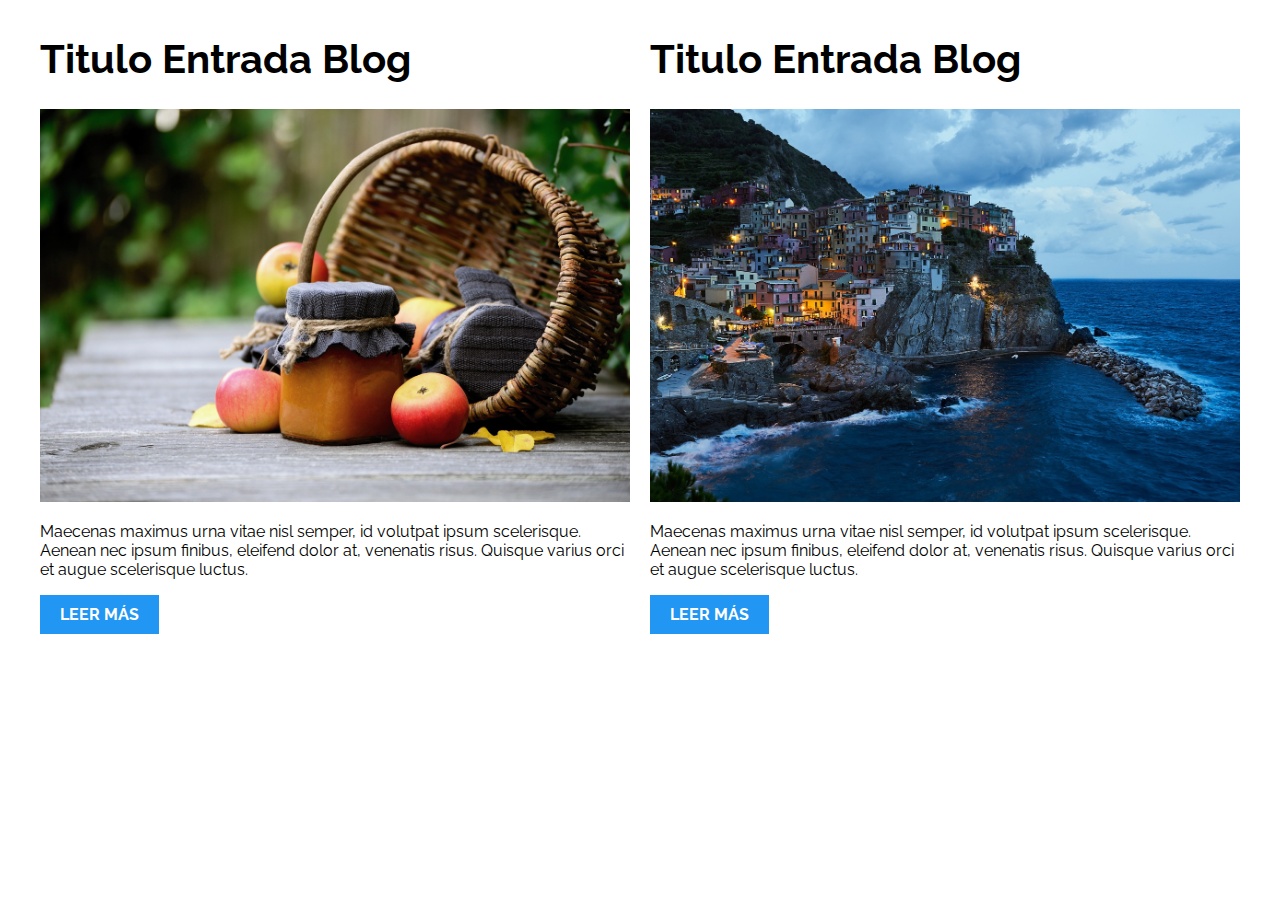
<file: PatronesRWD-Charly/01-2columnas_iguales_css_grid/index.html>
<!DOCTYPE html>
<html>

<head>
    <meta charset="utf-8">
    <title>Patrones Responsive Web Design - 2 Columnas</title>
    <link rel="stylesheet" href="https://necolas.github.io/normalize.css/8.0.1/normalize.css">
    <link href="https://fonts.googleapis.com/css?family=Raleway:400,700,900" rel="stylesheet">
    <link rel="stylesheet" href="css/styles.css">
    <meta name="viewport" content="width=device-width, initial-scale=1">
</head>

<body>

    <div class="contenedor dos-columnas">
        <article class="entrada-blog">
            <h1>Titulo Entrada Blog</h1>
            <img src="img/imagen1.jpg">
            <p>Maecenas maximus urna vitae nisl semper, id volutpat ipsum scelerisque. Aenean nec ipsum finibus, eleifend dolor at, venenatis risus. Quisque varius orci et augue scelerisque luctus.</p>
            <a href="#">Leer más</a>
        </article>
        <article class="entrada-blog">
            <h1>Titulo Entrada Blog</h1>
            <img src="img/imagen2.jpg">
            <p>Maecenas maximus urna vitae nisl semper, id volutpat ipsum scelerisque. Aenean nec ipsum finibus, eleifend dolor at, venenatis risus. Quisque varius orci et augue scelerisque luctus.</p>
            <a href="#">Leer más</a>
        </article>
    </div>

</body>

</html>
</file>
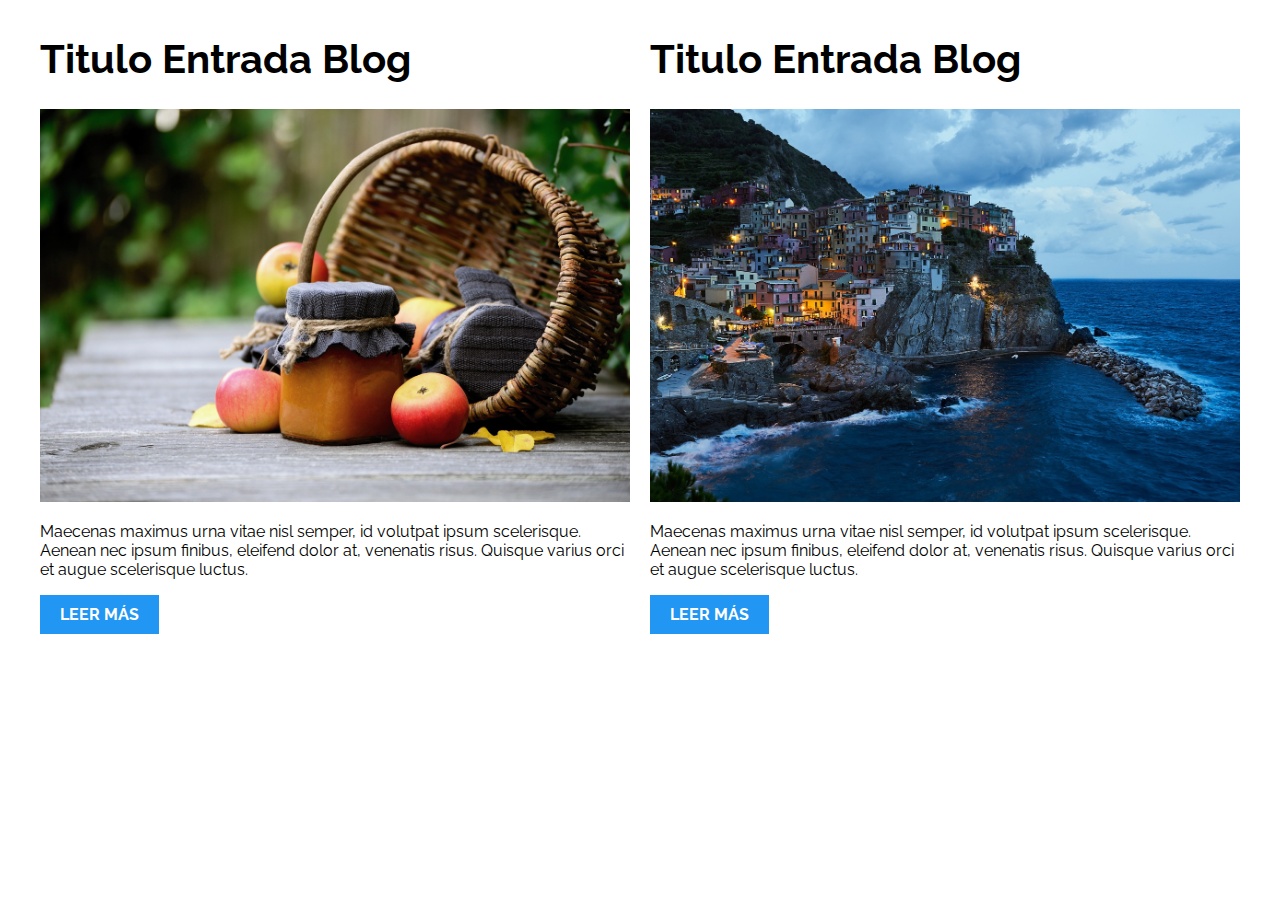
<file: PatronesRWD-Charly/02-2columnas_iguales_flexbox/index.html>
<!DOCTYPE html>
<html>

<head>
    <meta charset="utf-8">
    <title>Patrones Responsive Web Design - 2 Columnas</title>
    <link rel="stylesheet" href="https://necolas.github.io/normalize.css/8.0.1/normalize.css">
    <link href="https://fonts.googleapis.com/css?family=Raleway:400,700,900" rel="stylesheet">
    <link rel="stylesheet" href="css/styles.css">
    <meta name="viewport" content="width=device-width, initial-scale=1">
</head>

<body>
    <div class="contenedor dos-columnas">
        <article class="entrada-blog">
            <h1>Titulo Entrada Blog</h1>
            <img src="img/imagen1.jpg">
            <p>Maecenas maximus urna vitae nisl semper, id volutpat ipsum scelerisque. Aenean nec ipsum finibus, eleifend dolor at, venenatis risus. Quisque varius orci et augue scelerisque luctus.</p>
            <a href="#">Leer más</a>
        </article>
        <article class="entrada-blog">
            <h1>Titulo Entrada Blog</h1>
            <img src="img/imagen2.jpg">
            <p>Maecenas maximus urna vitae nisl semper, id volutpat ipsum scelerisque. Aenean nec ipsum finibus, eleifend dolor at, venenatis risus. Quisque varius orci et augue scelerisque luctus.</p>
            <a href="#">Leer más</a>
        </article>
    </div>

</body>

</html>
</file>
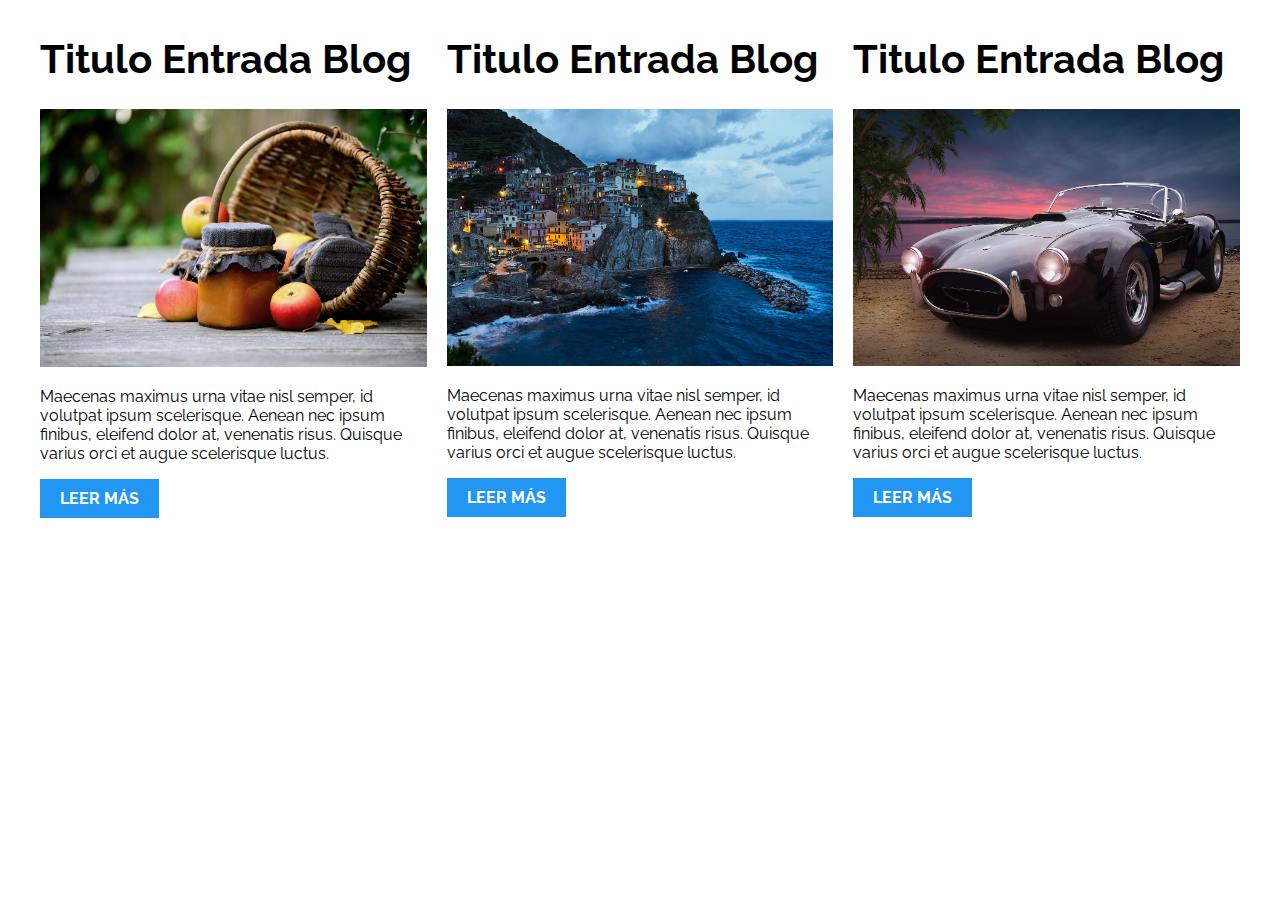
<file: PatronesRWD-Charly/03-3columnas_iguales_css_grid/index.html>
<!DOCTYPE html>
<html>

<head>
    <meta charset="utf-8">
    <title>Patrones Responsive Web Design - 3 Columnas Iguales</title>
    <link rel="stylesheet" href="https://necolas.github.io/normalize.css/8.0.1/normalize.css">
    <link href="https://fonts.googleapis.com/css?family=Raleway:400,700,900" rel="stylesheet">
    <link rel="stylesheet" href="css/styles.css">
    <meta name="viewport" content="width=device-width, initial-scale=1">
</head>

<body>

    <div class="contenedor tres-columnas">
        <article class="entrada-blog">
            <h1>Titulo Entrada Blog</h1>
            <img src="img/imagen1.jpg">
            <p>Maecenas maximus urna vitae nisl semper, id volutpat ipsum scelerisque. Aenean nec ipsum finibus, eleifend dolor at, venenatis risus. Quisque varius orci et augue scelerisque luctus.</p>
            <a href="#">Leer más</a>
        </article>

        <article class="entrada-blog">
            <h1>Titulo Entrada Blog</h1>
            <img src="img/imagen2.jpg">

            <p>Maecenas maximus urna vitae nisl semper, id volutpat ipsum scelerisque. Aenean nec ipsum finibus, eleifend dolor at, venenatis risus. Quisque varius orci et augue scelerisque luctus.</p>
            <a href="#">Leer más</a>
        </article>

        <article class="entrada-blog">
            <h1>Titulo Entrada Blog</h1>
            <img src="img/imagen3.jpg">

            <p>Maecenas maximus urna vitae nisl semper, id volutpat ipsum scelerisque. Aenean nec ipsum finibus, eleifend dolor at, venenatis risus. Quisque varius orci et augue scelerisque luctus.</p>
            <a href="#">Leer más</a>
        </article>
    </div>

</body>

</html>
</file>
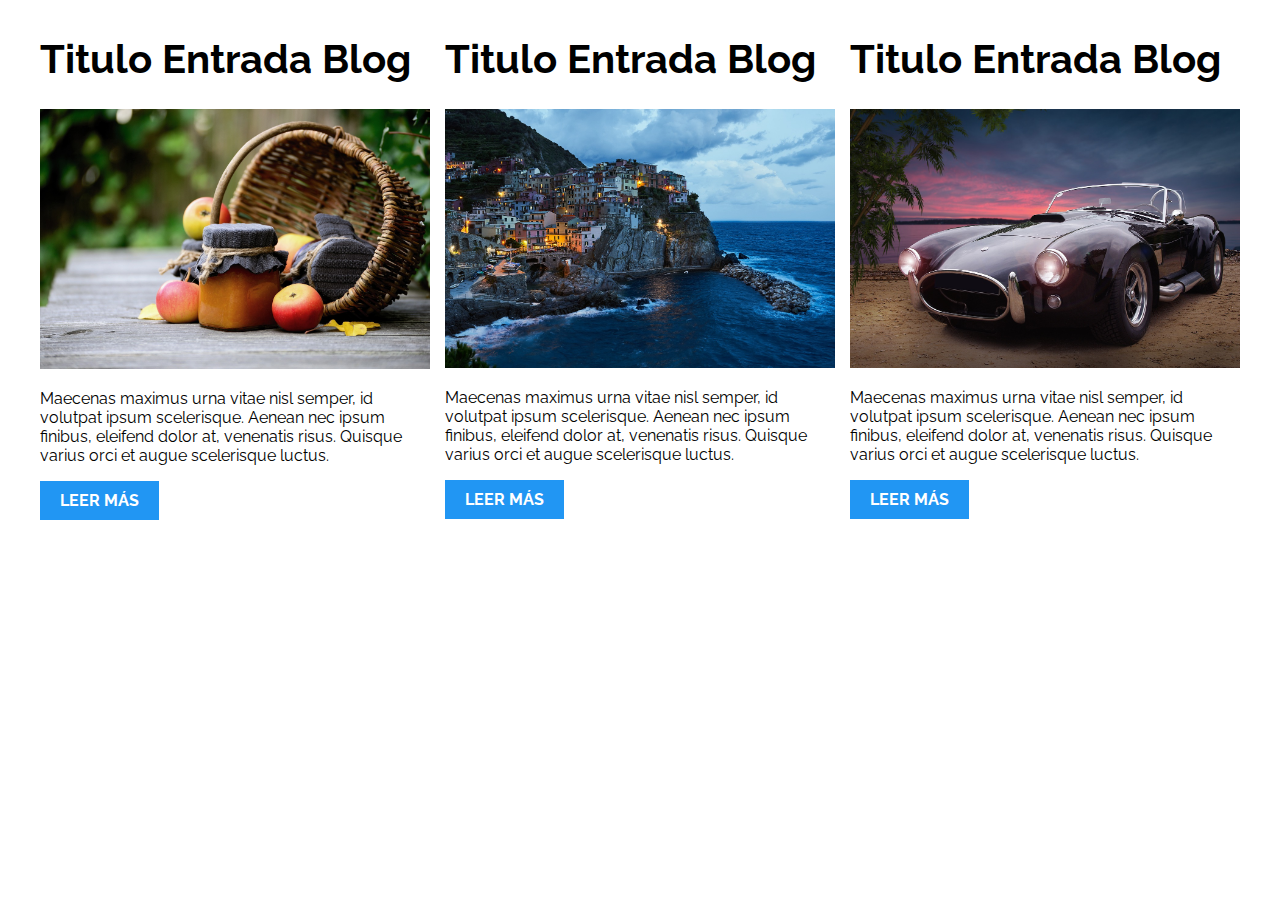
<file: PatronesRWD-Charly/04-3columnas_iguales_flexbox/index.html>
<!DOCTYPE html>
<html>

<head>
    <meta charset="utf-8">
    <title>Patrones Responsive Web Design - 3 Columnas Iguales</title>
    <link rel="stylesheet" href="https://necolas.github.io/normalize.css/8.0.1/normalize.css">
    <link href="https://fonts.googleapis.com/css?family=Raleway:400,700,900" rel="stylesheet">
    <link rel="stylesheet" href="css/styles.css">
    <meta name="viewport" content="width=device-width, initial-scale=1">
</head>

<body>

    <div class="contenedor tres-columnas">
        <article class="entrada-blog">
            <h1>Titulo Entrada Blog</h1>
            <img src="img/imagen1.jpg">
            <p>Maecenas maximus urna vitae nisl semper, id volutpat ipsum scelerisque. Aenean nec ipsum finibus, eleifend dolor at, venenatis risus. Quisque varius orci et augue scelerisque luctus.</p>
            <a href="#">Leer más</a>
        </article>

        <article class="entrada-blog">
            <h1>Titulo Entrada Blog</h1>
            <img src="img/imagen2.jpg">

            <p>Maecenas maximus urna vitae nisl semper, id volutpat ipsum scelerisque. Aenean nec ipsum finibus, eleifend dolor at, venenatis risus. Quisque varius orci et augue scelerisque luctus.</p>
            <a href="#">Leer más</a>
        </article>

        <article class="entrada-blog">
            <h1>Titulo Entrada Blog</h1>
            <img src="img/imagen3.jpg">

            <p>Maecenas maximus urna vitae nisl semper, id volutpat ipsum scelerisque. Aenean nec ipsum finibus, eleifend dolor at, venenatis risus. Quisque varius orci et augue scelerisque luctus.</p>
            <a href="#">Leer más</a>
        </article>
    </div>
</body>

</html>
</file>
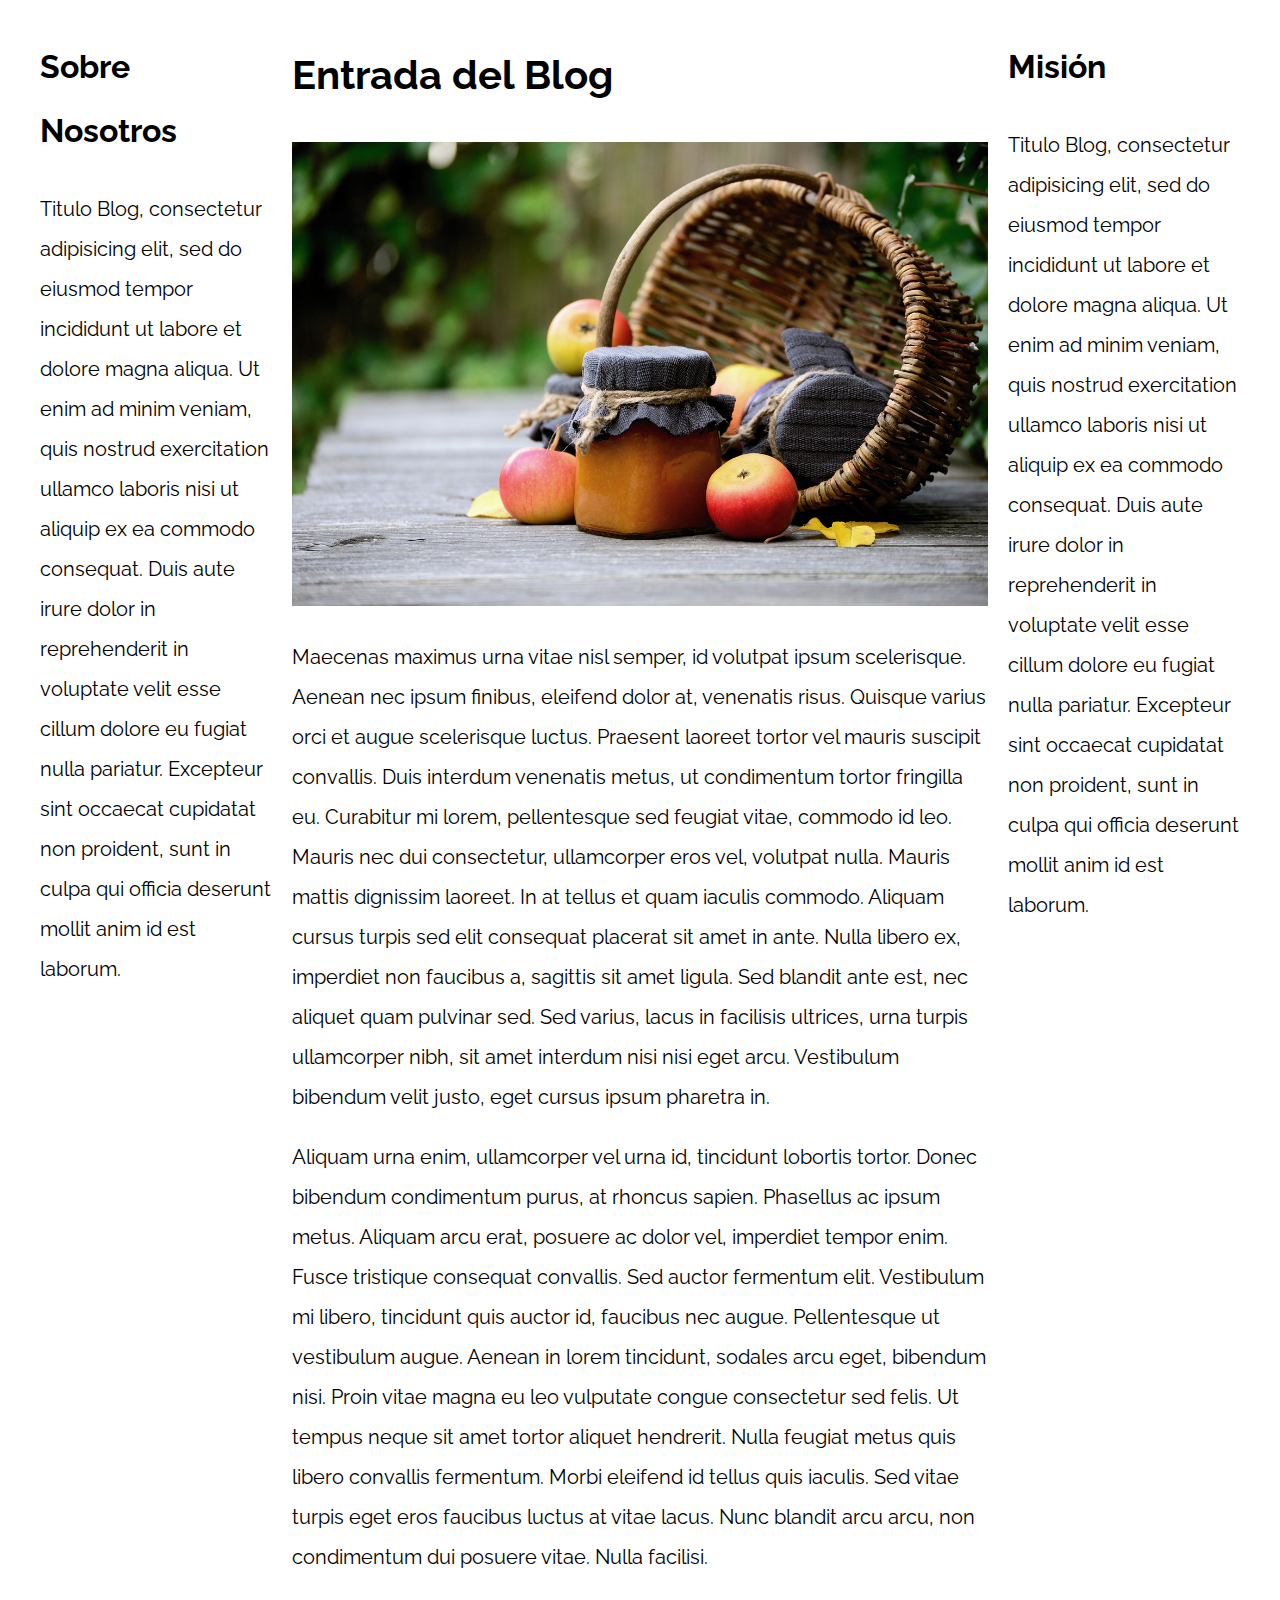
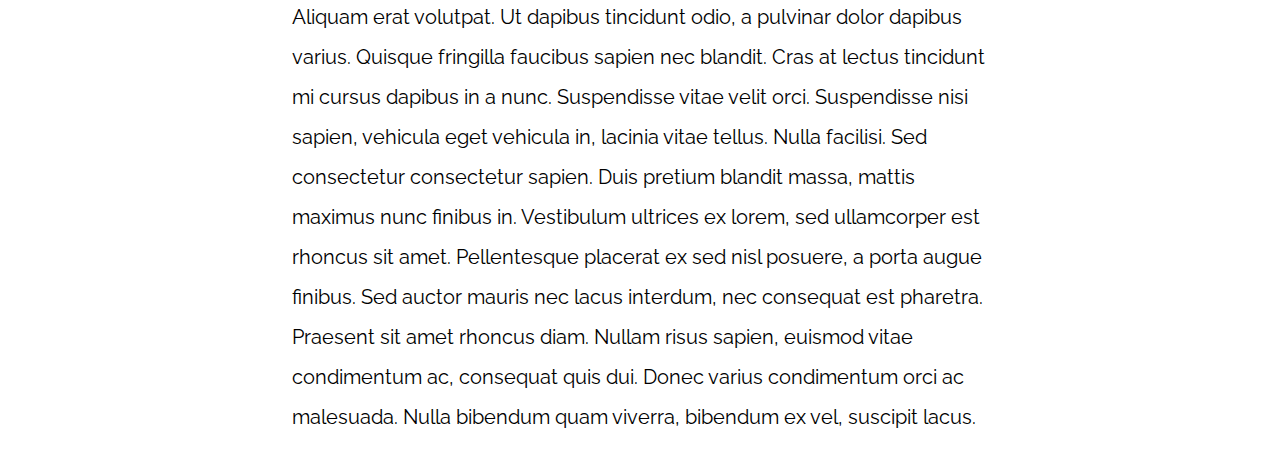
<file: PatronesRWD-Charly/05-3columnas_css_grid/index.html>
<!DOCTYPE html>
<html>

<head>
    <meta charset="utf-8">
    <title>Patrones Responsive Web Design</title>
    <link rel="stylesheet" href="https://necolas.github.io/normalize.css/8.0.1/normalize.css">
    <link href="https://fonts.googleapis.com/css?family=Raleway:400,700,900" rel="stylesheet">
    <link rel="stylesheet" href="css/styles.css">
    <meta name="viewport" content="width=device-width, initial-scale=1">
</head>

<body>

    <div class="contenedor contenedor-grid">
        <main class="contenido-principal">
            <article>
                <h1>Entrada del Blog</h1>
                <img src="img/imagen1.jpg">

                <p>Maecenas maximus urna vitae nisl semper, id volutpat ipsum scelerisque. Aenean nec ipsum finibus, eleifend dolor at, venenatis risus. Quisque varius orci et augue scelerisque luctus. Praesent laoreet tortor vel mauris suscipit convallis.
                    Duis interdum venenatis metus, ut condimentum tortor fringilla eu. Curabitur mi lorem, pellentesque sed feugiat vitae, commodo id leo. Mauris nec dui consectetur, ullamcorper eros vel, volutpat nulla. Mauris mattis dignissim laoreet.
                    In at tellus et quam iaculis commodo. Aliquam cursus turpis sed elit consequat placerat sit amet in ante. Nulla libero ex, imperdiet non faucibus a, sagittis sit amet ligula. Sed blandit ante est, nec aliquet quam pulvinar sed. Sed
                    varius, lacus in facilisis ultrices, urna turpis ullamcorper nibh, sit amet interdum nisi nisi eget arcu. Vestibulum bibendum velit justo, eget cursus ipsum pharetra in.</p>

                <p>Aliquam urna enim, ullamcorper vel urna id, tincidunt lobortis tortor. Donec bibendum condimentum purus, at rhoncus sapien. Phasellus ac ipsum metus. Aliquam arcu erat, posuere ac dolor vel, imperdiet tempor enim. Fusce tristique consequat
                    convallis. Sed auctor fermentum elit. Vestibulum mi libero, tincidunt quis auctor id, faucibus nec augue. Pellentesque ut vestibulum augue. Aenean in lorem tincidunt, sodales arcu eget, bibendum nisi. Proin vitae magna eu leo vulputate
                    congue consectetur sed felis. Ut tempus neque sit amet tortor aliquet hendrerit. Nulla feugiat metus quis libero convallis fermentum. Morbi eleifend id tellus quis iaculis. Sed vitae turpis eget eros faucibus luctus at vitae lacus.
                    Nunc blandit arcu arcu, non condimentum dui posuere vitae. Nulla facilisi.</p>

                <p>Aliquam erat volutpat. Ut dapibus tincidunt odio, a pulvinar dolor dapibus varius. Quisque fringilla faucibus sapien nec blandit. Cras at lectus tincidunt mi cursus dapibus in a nunc. Suspendisse vitae velit orci. Suspendisse nisi sapien,
                    vehicula eget vehicula in, lacinia vitae tellus. Nulla facilisi. Sed consectetur consectetur sapien. Duis pretium blandit massa, mattis maximus nunc finibus in. Vestibulum ultrices ex lorem, sed ullamcorper est rhoncus sit amet. Pellentesque
                    placerat ex sed nisl posuere, a porta augue finibus. Sed auctor mauris nec lacus interdum, nec consequat est pharetra. Praesent sit amet rhoncus diam. Nullam risus sapien, euismod vitae condimentum ac, consequat quis dui. Donec varius
                    condimentum orci ac malesuada. Nulla bibendum quam viverra, bibendum ex vel, suscipit lacus.</p>

            </article>
        </main>

        <aside class="sidebar-1"> 
            <h2>Sobre Nosotros</h2>
            <p>Titulo Blog, consectetur adipisicing elit, sed do eiusmod tempor incididunt ut labore et dolore magna aliqua. Ut enim ad minim veniam, quis nostrud exercitation ullamco laboris nisi ut aliquip ex ea commodo consequat. Duis aute irure dolor
                in reprehenderit in voluptate velit esse cillum dolore eu fugiat nulla pariatur. Excepteur sint occaecat cupidatat non proident, sunt in culpa qui officia deserunt mollit anim id est laborum.</p>
        </aside>
        <aside class="sidebar-2">
            <h2>Misión</h2>
            <p>Titulo Blog, consectetur adipisicing elit, sed do eiusmod tempor incididunt ut labore et dolore magna aliqua. Ut enim ad minim veniam, quis nostrud exercitation ullamco laboris nisi ut aliquip ex ea commodo consequat. Duis aute irure dolor
                in reprehenderit in voluptate velit esse cillum dolore eu fugiat nulla pariatur. Excepteur sint occaecat cupidatat non proident, sunt in culpa qui officia deserunt mollit anim id est laborum.</p>
        </aside>
    </div>

</body>

</html>
</file>
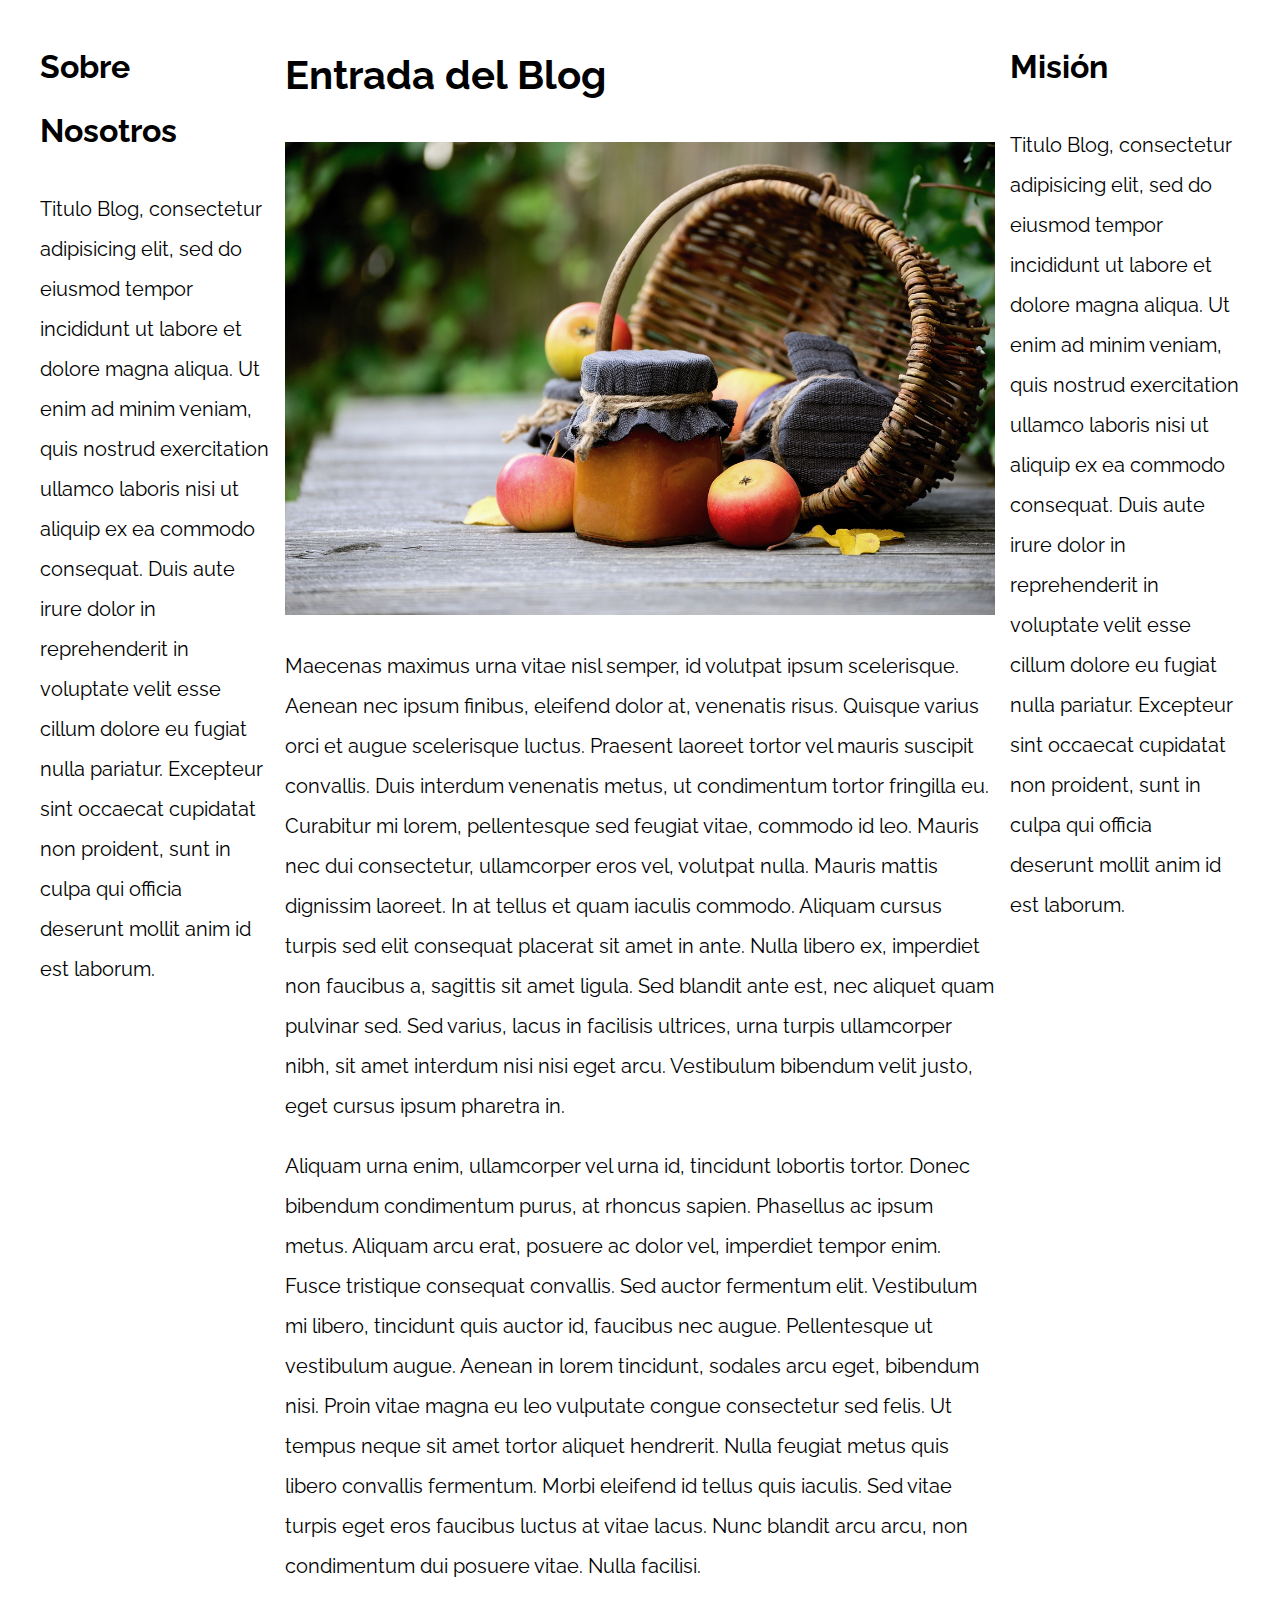
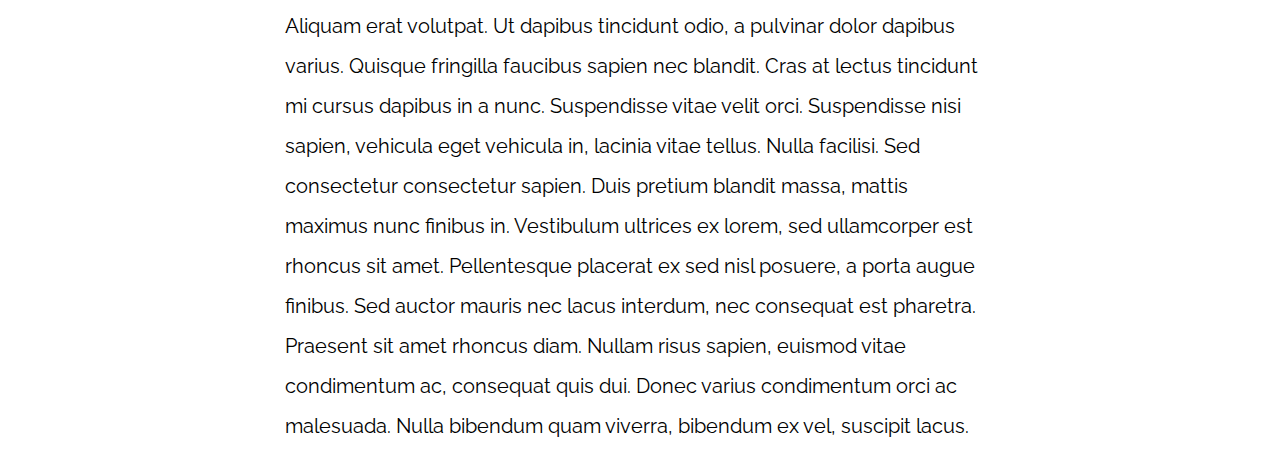
<file: PatronesRWD-Charly/06-3columnas_flexbox/index.html>
<!DOCTYPE html>
<html>

<head>
    <meta charset="utf-8">
    <title>Patrones Responsive Web Design</title>
    <link rel="stylesheet" href="https://necolas.github.io/normalize.css/8.0.1/normalize.css">
    <link href="https://fonts.googleapis.com/css?family=Raleway:400,700,900" rel="stylesheet">
    <link rel="stylesheet" href="css/styles.css">
    <meta name="viewport" content="width=device-width, initial-scale=1">
</head>

<body>

    <div class="contenedor contenedor-flex">
        <main class="contenido-principal">
            <article>
                <h1>Entrada del Blog</h1>
                <img src="img/imagen1.jpg">

                <p>Maecenas maximus urna vitae nisl semper, id volutpat ipsum scelerisque. Aenean nec ipsum finibus, eleifend dolor at, venenatis risus. Quisque varius orci et augue scelerisque luctus. Praesent laoreet tortor vel mauris suscipit convallis.
                    Duis interdum venenatis metus, ut condimentum tortor fringilla eu. Curabitur mi lorem, pellentesque sed feugiat vitae, commodo id leo. Mauris nec dui consectetur, ullamcorper eros vel, volutpat nulla. Mauris mattis dignissim laoreet.
                    In at tellus et quam iaculis commodo. Aliquam cursus turpis sed elit consequat placerat sit amet in ante. Nulla libero ex, imperdiet non faucibus a, sagittis sit amet ligula. Sed blandit ante est, nec aliquet quam pulvinar sed. Sed
                    varius, lacus in facilisis ultrices, urna turpis ullamcorper nibh, sit amet interdum nisi nisi eget arcu. Vestibulum bibendum velit justo, eget cursus ipsum pharetra in.</p>

                <p>Aliquam urna enim, ullamcorper vel urna id, tincidunt lobortis tortor. Donec bibendum condimentum purus, at rhoncus sapien. Phasellus ac ipsum metus. Aliquam arcu erat, posuere ac dolor vel, imperdiet tempor enim. Fusce tristique consequat
                    convallis. Sed auctor fermentum elit. Vestibulum mi libero, tincidunt quis auctor id, faucibus nec augue. Pellentesque ut vestibulum augue. Aenean in lorem tincidunt, sodales arcu eget, bibendum nisi. Proin vitae magna eu leo vulputate
                    congue consectetur sed felis. Ut tempus neque sit amet tortor aliquet hendrerit. Nulla feugiat metus quis libero convallis fermentum. Morbi eleifend id tellus quis iaculis. Sed vitae turpis eget eros faucibus luctus at vitae lacus.
                    Nunc blandit arcu arcu, non condimentum dui posuere vitae. Nulla facilisi.</p>

                <p>Aliquam erat volutpat. Ut dapibus tincidunt odio, a pulvinar dolor dapibus varius. Quisque fringilla faucibus sapien nec blandit. Cras at lectus tincidunt mi cursus dapibus in a nunc. Suspendisse vitae velit orci. Suspendisse nisi sapien,
                    vehicula eget vehicula in, lacinia vitae tellus. Nulla facilisi. Sed consectetur consectetur sapien. Duis pretium blandit massa, mattis maximus nunc finibus in. Vestibulum ultrices ex lorem, sed ullamcorper est rhoncus sit amet. Pellentesque
                    placerat ex sed nisl posuere, a porta augue finibus. Sed auctor mauris nec lacus interdum, nec consequat est pharetra. Praesent sit amet rhoncus diam. Nullam risus sapien, euismod vitae condimentum ac, consequat quis dui. Donec varius
                    condimentum orci ac malesuada. Nulla bibendum quam viverra, bibendum ex vel, suscipit lacus.</p>

            </article>
        </main>

        <aside class="sidebar-1 sidebar">
            <h2>Sobre Nosotros</h2>
            <p>Titulo Blog, consectetur adipisicing elit, sed do eiusmod tempor incididunt ut labore et dolore magna aliqua. Ut enim ad minim veniam, quis nostrud exercitation ullamco laboris nisi ut aliquip ex ea commodo consequat. Duis aute irure dolor
                in reprehenderit in voluptate velit esse cillum dolore eu fugiat nulla pariatur. Excepteur sint occaecat cupidatat non proident, sunt in culpa qui officia deserunt mollit anim id est laborum.</p>
        </aside>
        <aside class="sidebar-2 sidebar">
            <h2>Misión</h2>
            <p>Titulo Blog, consectetur adipisicing elit, sed do eiusmod tempor incididunt ut labore et dolore magna aliqua. Ut enim ad minim veniam, quis nostrud exercitation ullamco laboris nisi ut aliquip ex ea commodo consequat. Duis aute irure dolor
                in reprehenderit in voluptate velit esse cillum dolore eu fugiat nulla pariatur. Excepteur sint occaecat cupidatat non proident, sunt in culpa qui officia deserunt mollit anim id est laborum.</p>
        </aside>
    </div>

</body>

</html>
</file>
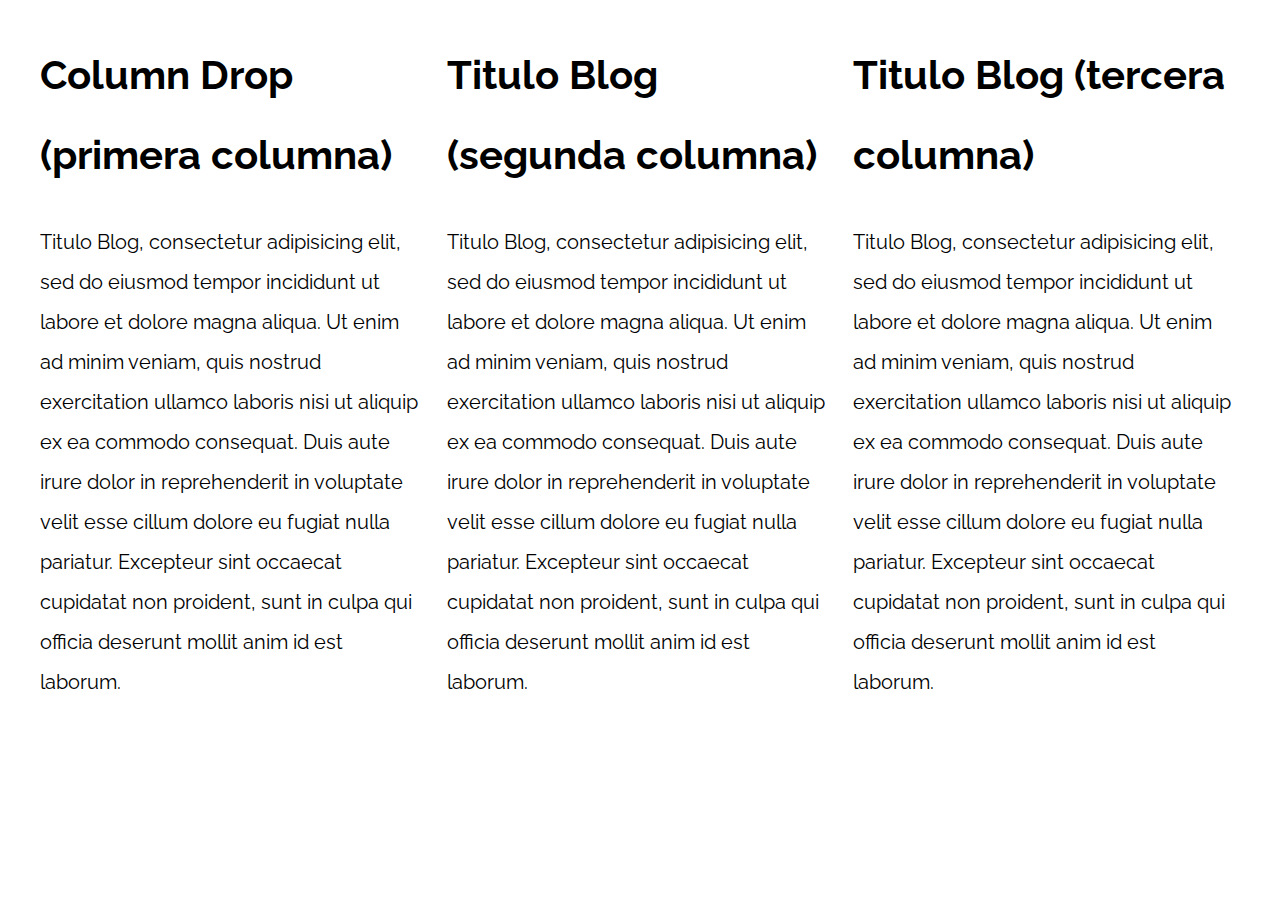
<file: PatronesRWD-Charly/07-column_drop_css_grid/index.html>
<!DOCTYPE html>
<html>

<head>
    <meta charset="utf-8">
    <title>Patrones Responsive Web Design</title>
    <link rel="stylesheet" href="https://necolas.github.io/normalize.css/8.0.1/normalize.css">
    <link href="https://fonts.googleapis.com/css?family=Raleway:400,700,900" rel="stylesheet">
    <link rel="stylesheet" href="css/styles.css">
    <meta name="viewport" content="width=device-width, initial-scale=1">
</head>

<body>

    <div class="contenedor column-drop-css">
        <main>
            <h1>Column Drop (primera columna)</h1>
            <p>
                Titulo Blog, consectetur adipisicing elit, sed do eiusmod tempor incididunt ut labore et dolore magna aliqua. Ut enim ad minim veniam, quis nostrud exercitation ullamco laboris nisi ut aliquip ex ea commodo consequat. Duis aute irure dolor in reprehenderit
                in voluptate velit esse cillum dolore eu fugiat nulla pariatur. Excepteur sint occaecat cupidatat non proident, sunt in culpa qui officia deserunt mollit anim id est laborum.
            </p>
        </main>

        <aside class="primera">
            <h1>Titulo Blog (segunda columna)</h1>
            <p>
                Titulo Blog, consectetur adipisicing elit, sed do eiusmod tempor incididunt ut labore et dolore magna aliqua. Ut enim ad minim veniam, quis nostrud exercitation ullamco laboris nisi ut aliquip ex ea commodo consequat. Duis aute irure dolor in reprehenderit
                in voluptate velit esse cillum dolore eu fugiat nulla pariatur. Excepteur sint occaecat cupidatat non proident, sunt in culpa qui officia deserunt mollit anim id est laborum.
            </p>
        </aside>

        <aside class="segunda">
            <h1>Titulo Blog (tercera columna)</h1>
            <p>
                Titulo Blog, consectetur adipisicing elit, sed do eiusmod tempor incididunt ut labore et dolore magna aliqua. Ut enim ad minim veniam, quis nostrud exercitation ullamco laboris nisi ut aliquip ex ea commodo consequat. Duis aute irure dolor in reprehenderit
                in voluptate velit esse cillum dolore eu fugiat nulla pariatur. Excepteur sint occaecat cupidatat non proident, sunt in culpa qui officia deserunt mollit anim id est laborum.
            </p>
        </aside>
    </div>

</body>

</html>
</file>
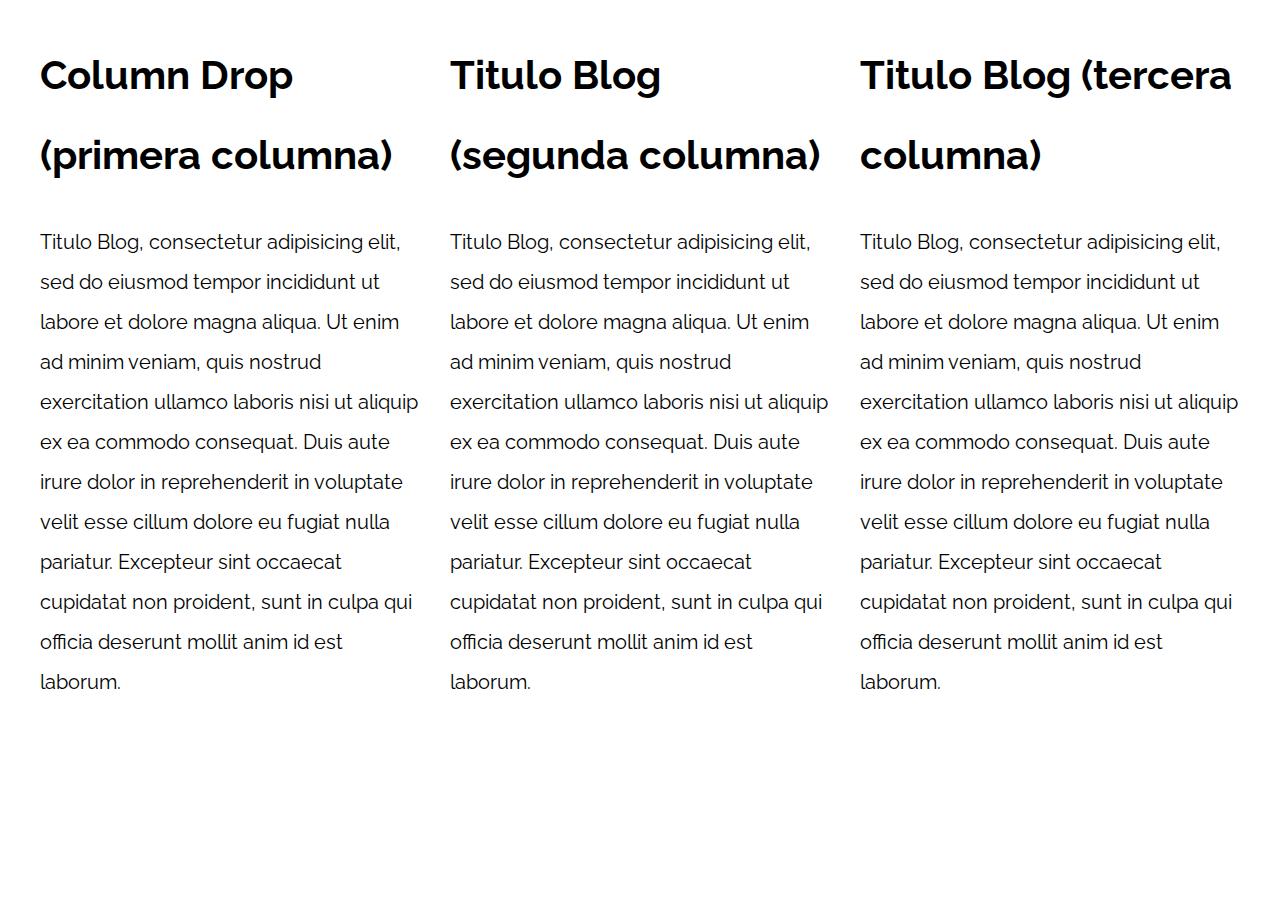
<file: PatronesRWD-Charly/08-column_drop_flexbox/index.html>
<!DOCTYPE html>
<html>

<head>
    <meta charset="utf-8">
    <title>Patrones Responsive Web Design</title>
    <link rel="stylesheet" href="https://necolas.github.io/normalize.css/8.0.1/normalize.css">
    <link href="https://fonts.googleapis.com/css?family=Raleway:400,700,900" rel="stylesheet">
    <link rel="stylesheet" href="css/styles.css">
    <meta name="viewport" content="width=device-width, initial-scale=1">
</head>

<body>

    <div class="contenedor column-drop-flex">
        <main class="contenido-principal">
            <h1>Column Drop (primera columna)</h1>
            <p>
                Titulo Blog, consectetur adipisicing elit, sed do eiusmod tempor incididunt ut labore et dolore magna aliqua. Ut enim ad minim veniam, quis nostrud exercitation ullamco laboris nisi ut aliquip ex ea commodo consequat. Duis aute irure dolor in reprehenderit
                in voluptate velit esse cillum dolore eu fugiat nulla pariatur. Excepteur sint occaecat cupidatat non proident, sunt in culpa qui officia deserunt mollit anim id est laborum.
            </p>
        </main>

        <aside class="primera">
            <h1>Titulo Blog (segunda columna)</h1>
            <p>
                Titulo Blog, consectetur adipisicing elit, sed do eiusmod tempor incididunt ut labore et dolore magna aliqua. Ut enim ad minim veniam, quis nostrud exercitation ullamco laboris nisi ut aliquip ex ea commodo consequat. Duis aute irure dolor in reprehenderit
                in voluptate velit esse cillum dolore eu fugiat nulla pariatur. Excepteur sint occaecat cupidatat non proident, sunt in culpa qui officia deserunt mollit anim id est laborum.
            </p>
        </aside>

        <aside class="segunda">
            <h1>Titulo Blog (tercera columna)</h1>
            <p>
                Titulo Blog, consectetur adipisicing elit, sed do eiusmod tempor incididunt ut labore et dolore magna aliqua. Ut enim ad minim veniam, quis nostrud exercitation ullamco laboris nisi ut aliquip ex ea commodo consequat. Duis aute irure dolor in reprehenderit
                in voluptate velit esse cillum dolore eu fugiat nulla pariatur. Excepteur sint occaecat cupidatat non proident, sunt in culpa qui officia deserunt mollit anim id est laborum.
            </p>
        </aside>
    </div>

</body>

</html>
</file>
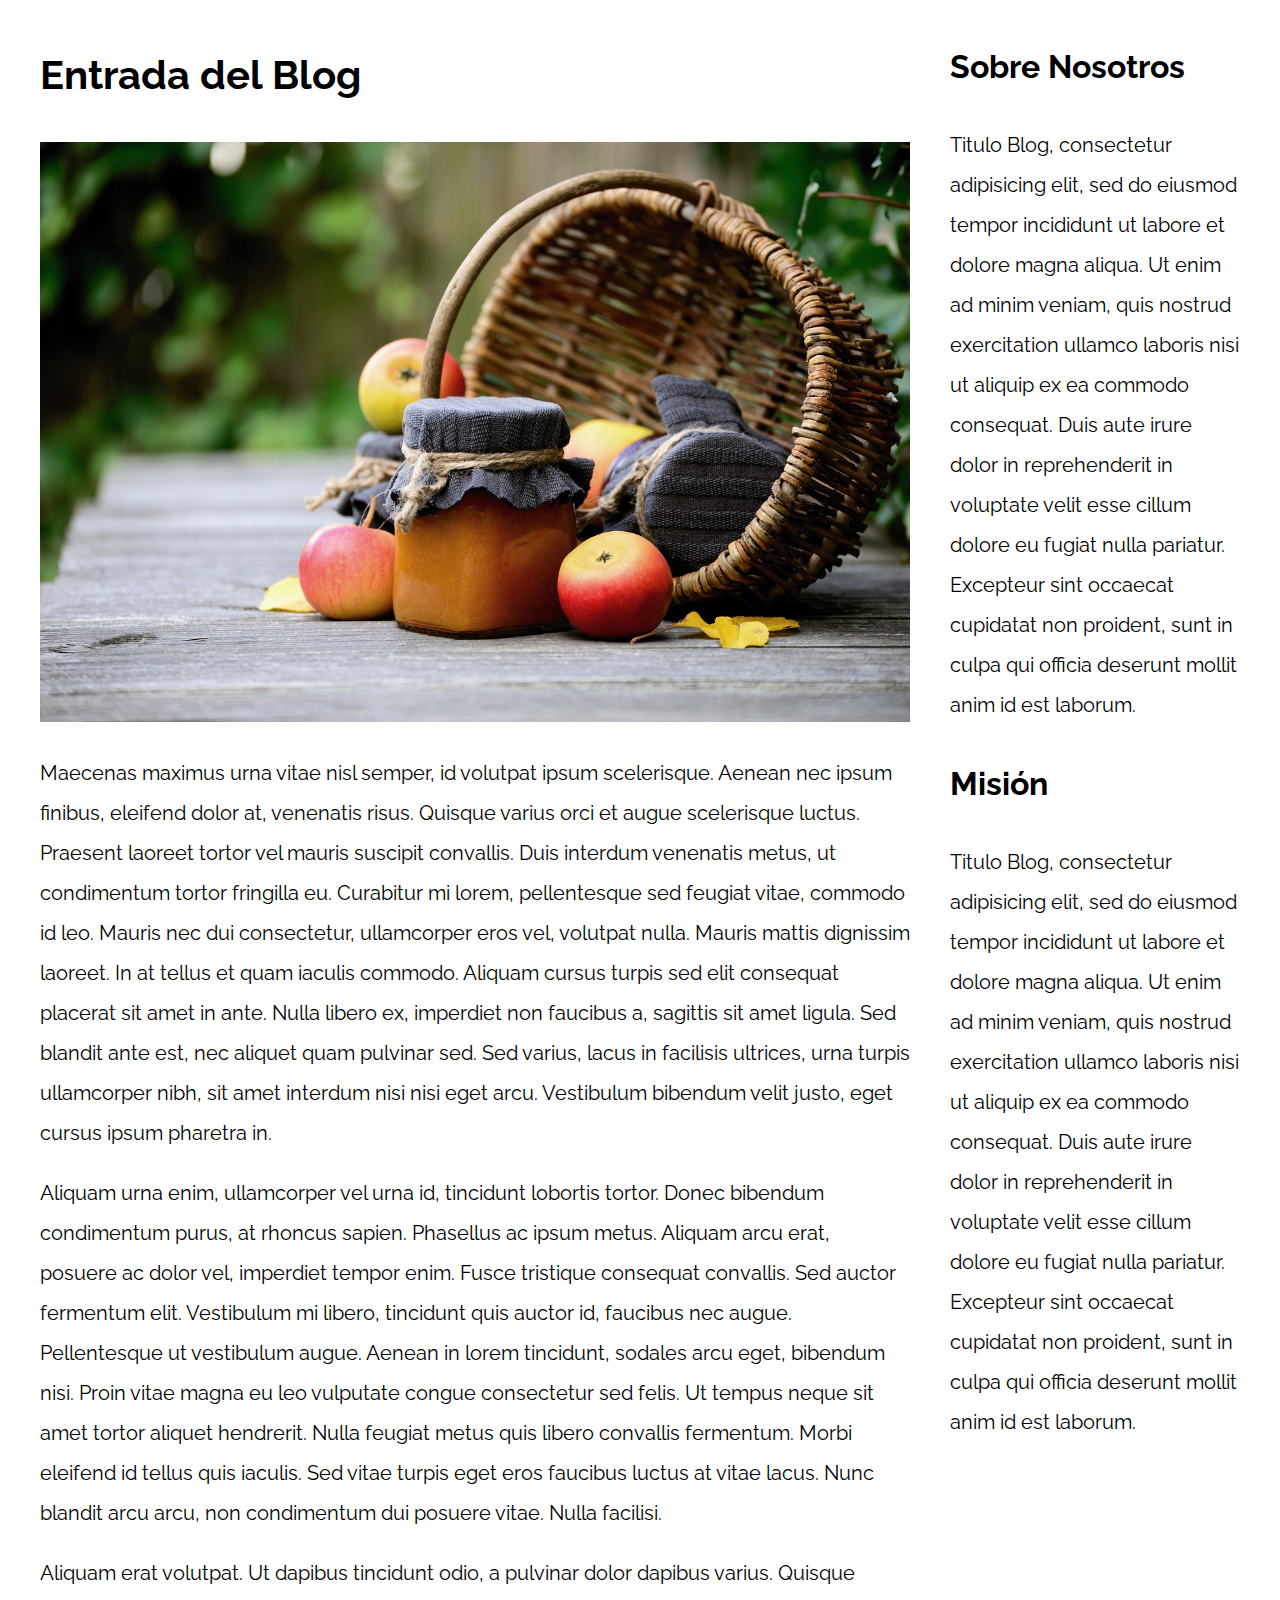
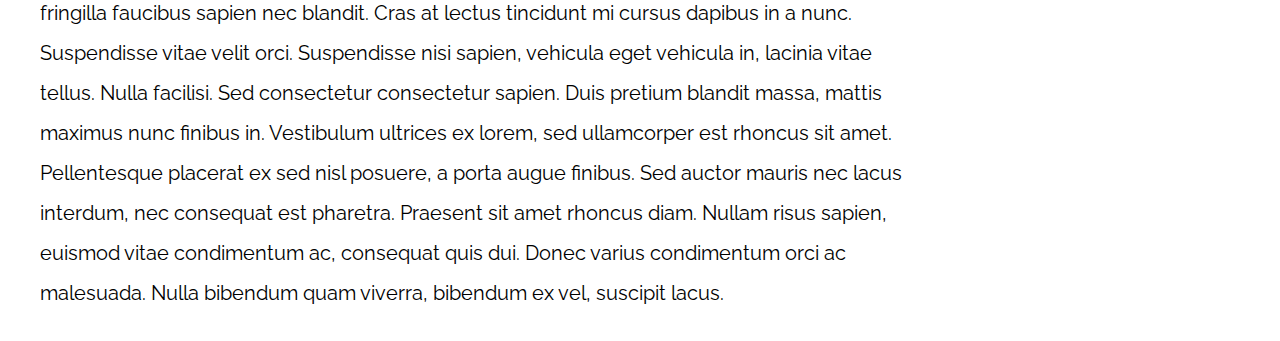
<file: PatronesRWD-Charly/09-con_sidebar_css_grid/index.html>
<!DOCTYPE html>
<html>

<head>
    <meta charset="utf-8">
    <title>Patrones Responsive Web Design</title>
    <link rel="stylesheet" href="https://necolas.github.io/normalize.css/8.0.1/normalize.css">
    <link href="https://fonts.googleapis.com/css?family=Raleway:400,700,900" rel="stylesheet">
    <link rel="stylesheet" href="css/styles.css">
    <meta name="viewport" content="width=device-width, initial-scale=1">
</head>

<body>

    <div class="contenedor  con-sidebar">
        <article>
            <h1>Entrada del Blog</h1>
            <img src="img/imagen1.jpg">

            <p>Maecenas maximus urna vitae nisl semper, id volutpat ipsum scelerisque. Aenean nec ipsum finibus, eleifend dolor at, venenatis risus. Quisque varius orci et augue scelerisque luctus. Praesent laoreet tortor vel mauris suscipit convallis. Duis
                interdum venenatis metus, ut condimentum tortor fringilla eu. Curabitur mi lorem, pellentesque sed feugiat vitae, commodo id leo. Mauris nec dui consectetur, ullamcorper eros vel, volutpat nulla. Mauris mattis dignissim laoreet. In at
                tellus et quam iaculis commodo. Aliquam cursus turpis sed elit consequat placerat sit amet in ante. Nulla libero ex, imperdiet non faucibus a, sagittis sit amet ligula. Sed blandit ante est, nec aliquet quam pulvinar sed. Sed varius, lacus
                in facilisis ultrices, urna turpis ullamcorper nibh, sit amet interdum nisi nisi eget arcu. Vestibulum bibendum velit justo, eget cursus ipsum pharetra in.</p>

            <p>Aliquam urna enim, ullamcorper vel urna id, tincidunt lobortis tortor. Donec bibendum condimentum purus, at rhoncus sapien. Phasellus ac ipsum metus. Aliquam arcu erat, posuere ac dolor vel, imperdiet tempor enim. Fusce tristique consequat
                convallis. Sed auctor fermentum elit. Vestibulum mi libero, tincidunt quis auctor id, faucibus nec augue. Pellentesque ut vestibulum augue. Aenean in lorem tincidunt, sodales arcu eget, bibendum nisi. Proin vitae magna eu leo vulputate
                congue consectetur sed felis. Ut tempus neque sit amet tortor aliquet hendrerit. Nulla feugiat metus quis libero convallis fermentum. Morbi eleifend id tellus quis iaculis. Sed vitae turpis eget eros faucibus luctus at vitae lacus. Nunc
                blandit arcu arcu, non condimentum dui posuere vitae. Nulla facilisi.</p>

            <p>Aliquam erat volutpat. Ut dapibus tincidunt odio, a pulvinar dolor dapibus varius. Quisque fringilla faucibus sapien nec blandit. Cras at lectus tincidunt mi cursus dapibus in a nunc. Suspendisse vitae velit orci. Suspendisse nisi sapien,
                vehicula eget vehicula in, lacinia vitae tellus. Nulla facilisi. Sed consectetur consectetur sapien. Duis pretium blandit massa, mattis maximus nunc finibus in. Vestibulum ultrices ex lorem, sed ullamcorper est rhoncus sit amet. Pellentesque
                placerat ex sed nisl posuere, a porta augue finibus. Sed auctor mauris nec lacus interdum, nec consequat est pharetra. Praesent sit amet rhoncus diam. Nullam risus sapien, euismod vitae condimentum ac, consequat quis dui. Donec varius
                condimentum orci ac malesuada. Nulla bibendum quam viverra, bibendum ex vel, suscipit lacus.</p>
        </article>
        <aside>
            <h2>Sobre Nosotros</h2>
            <p>Titulo Blog, consectetur adipisicing elit, sed do eiusmod tempor incididunt ut labore et dolore magna aliqua. Ut enim ad minim veniam, quis nostrud exercitation ullamco laboris nisi ut aliquip ex ea commodo consequat. Duis aute irure dolor
                in reprehenderit in voluptate velit esse cillum dolore eu fugiat nulla pariatur. Excepteur sint occaecat cupidatat non proident, sunt in culpa qui officia deserunt mollit anim id est laborum.</p>


            <h2>Misión</h2>
            <p>Titulo Blog, consectetur adipisicing elit, sed do eiusmod tempor incididunt ut labore et dolore magna aliqua. Ut enim ad minim veniam, quis nostrud exercitation ullamco laboris nisi ut aliquip ex ea commodo consequat. Duis aute irure dolor
                in reprehenderit in voluptate velit esse cillum dolore eu fugiat nulla pariatur. Excepteur sint occaecat cupidatat non proident, sunt in culpa qui officia deserunt mollit anim id est laborum.</p>
        </aside>
    </div>

</body>

</html>
</file>
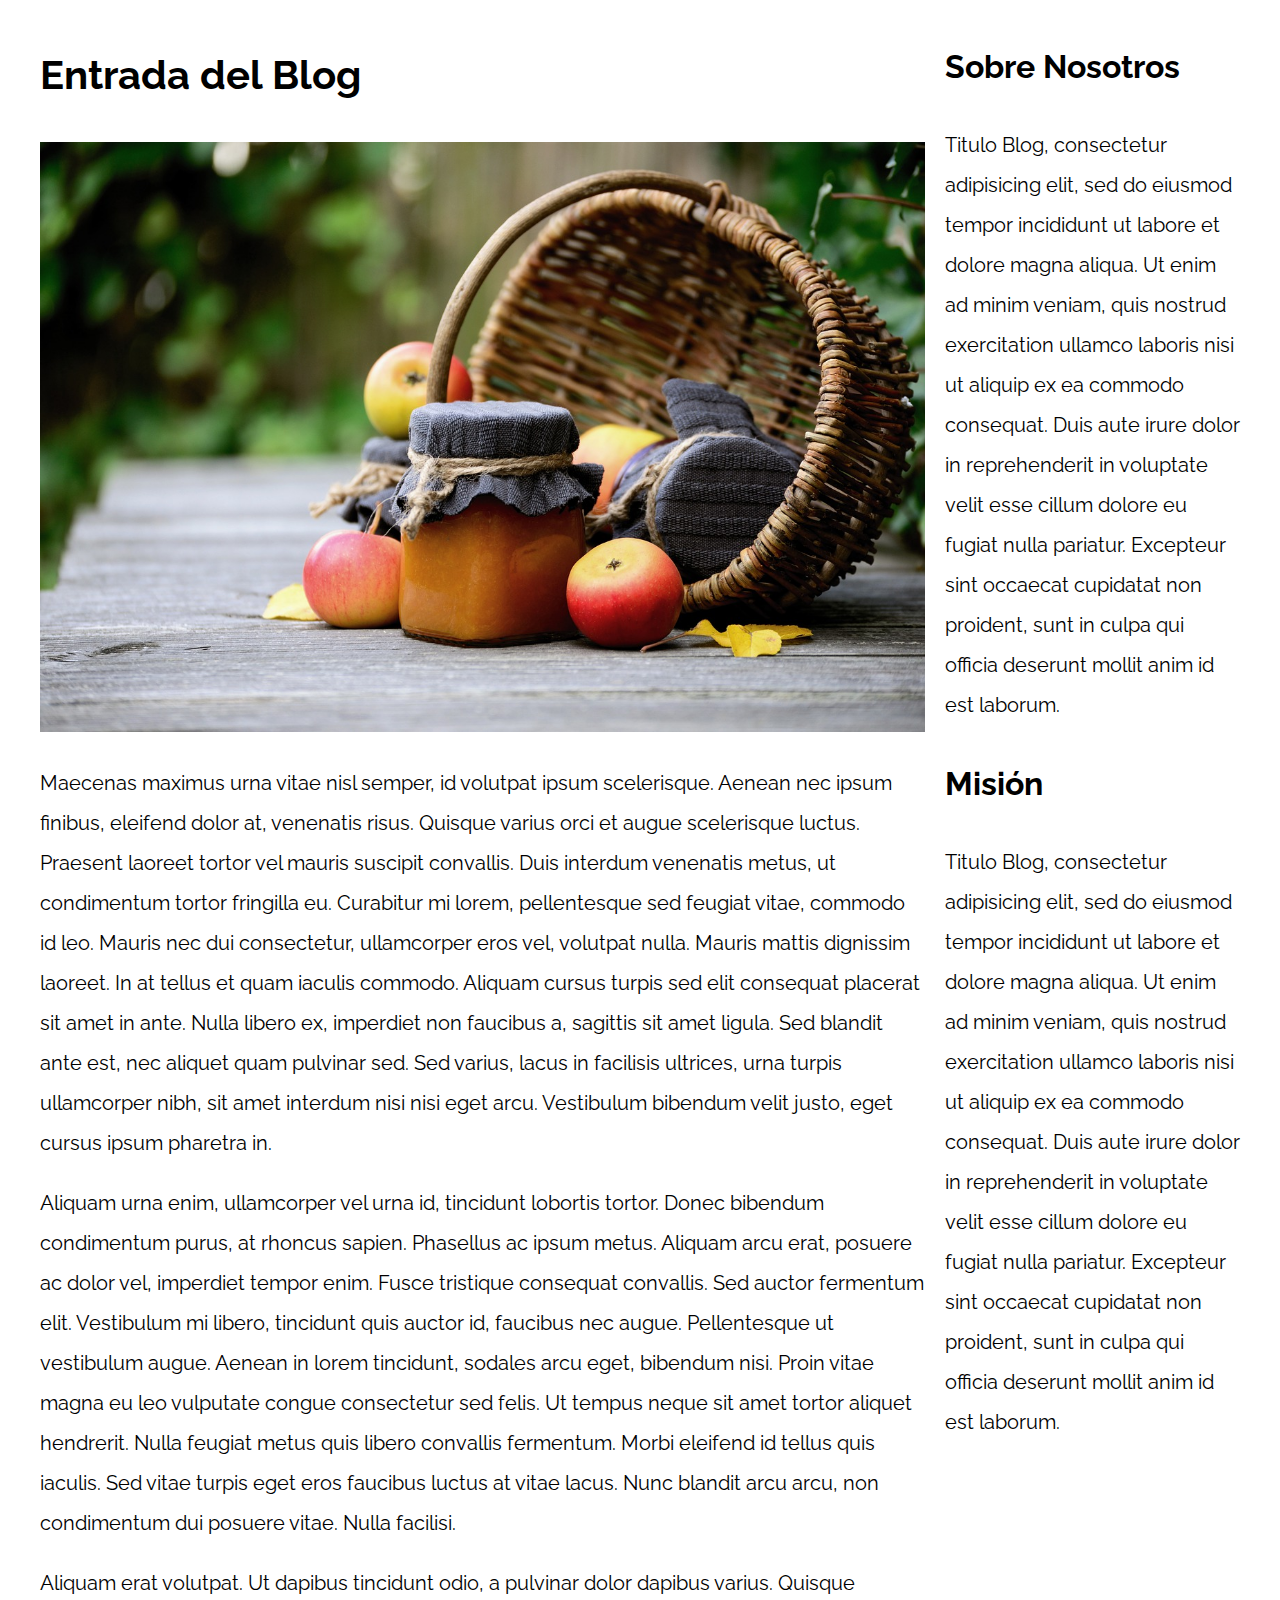
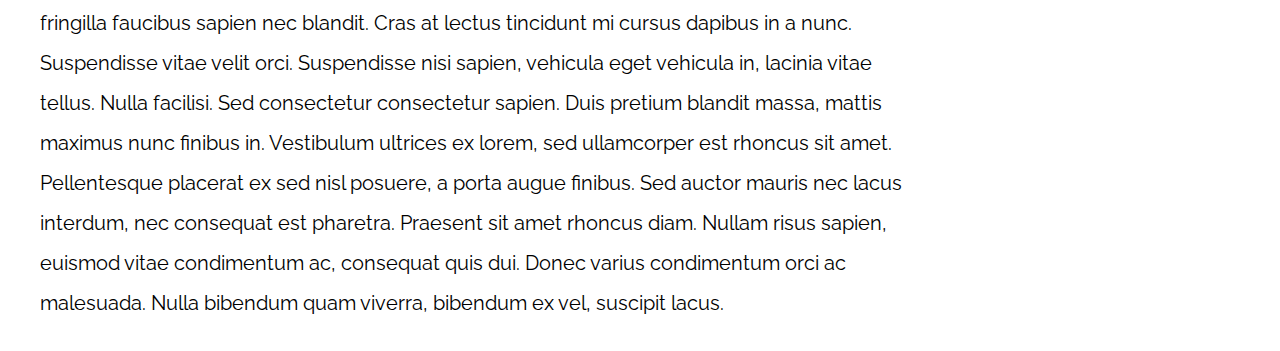
<file: PatronesRWD-Charly/10-con_sidebar_flexbox/index.html>
<!DOCTYPE html>
<html>

<head>
    <meta charset="utf-8">
    <title>Patrones Responsive Web Design</title>
    <link rel="stylesheet" href="https://necolas.github.io/normalize.css/8.0.1/normalize.css">
    <link href="https://fonts.googleapis.com/css?family=Raleway:400,700,900" rel="stylesheet">
    <link rel="stylesheet" href="css/styles.css">
    <meta name="viewport" content="width=device-width, initial-scale=1">
</head>

<body>

    <div class="contenedor con-sidebar">
        <article>
            <h1>Entrada del Blog</h1>
            <img src="img/imagen1.jpg">

            <p>Maecenas maximus urna vitae nisl semper, id volutpat ipsum scelerisque. Aenean nec ipsum finibus, eleifend dolor at, venenatis risus. Quisque varius orci et augue scelerisque luctus. Praesent laoreet tortor vel mauris suscipit convallis. Duis
                interdum venenatis metus, ut condimentum tortor fringilla eu. Curabitur mi lorem, pellentesque sed feugiat vitae, commodo id leo. Mauris nec dui consectetur, ullamcorper eros vel, volutpat nulla. Mauris mattis dignissim laoreet. In at
                tellus et quam iaculis commodo. Aliquam cursus turpis sed elit consequat placerat sit amet in ante. Nulla libero ex, imperdiet non faucibus a, sagittis sit amet ligula. Sed blandit ante est, nec aliquet quam pulvinar sed. Sed varius, lacus
                in facilisis ultrices, urna turpis ullamcorper nibh, sit amet interdum nisi nisi eget arcu. Vestibulum bibendum velit justo, eget cursus ipsum pharetra in.</p>

            <p>Aliquam urna enim, ullamcorper vel urna id, tincidunt lobortis tortor. Donec bibendum condimentum purus, at rhoncus sapien. Phasellus ac ipsum metus. Aliquam arcu erat, posuere ac dolor vel, imperdiet tempor enim. Fusce tristique consequat
                convallis. Sed auctor fermentum elit. Vestibulum mi libero, tincidunt quis auctor id, faucibus nec augue. Pellentesque ut vestibulum augue. Aenean in lorem tincidunt, sodales arcu eget, bibendum nisi. Proin vitae magna eu leo vulputate
                congue consectetur sed felis. Ut tempus neque sit amet tortor aliquet hendrerit. Nulla feugiat metus quis libero convallis fermentum. Morbi eleifend id tellus quis iaculis. Sed vitae turpis eget eros faucibus luctus at vitae lacus. Nunc
                blandit arcu arcu, non condimentum dui posuere vitae. Nulla facilisi.</p>

            <p>Aliquam erat volutpat. Ut dapibus tincidunt odio, a pulvinar dolor dapibus varius. Quisque fringilla faucibus sapien nec blandit. Cras at lectus tincidunt mi cursus dapibus in a nunc. Suspendisse vitae velit orci. Suspendisse nisi sapien,
                vehicula eget vehicula in, lacinia vitae tellus. Nulla facilisi. Sed consectetur consectetur sapien. Duis pretium blandit massa, mattis maximus nunc finibus in. Vestibulum ultrices ex lorem, sed ullamcorper est rhoncus sit amet. Pellentesque
                placerat ex sed nisl posuere, a porta augue finibus. Sed auctor mauris nec lacus interdum, nec consequat est pharetra. Praesent sit amet rhoncus diam. Nullam risus sapien, euismod vitae condimentum ac, consequat quis dui. Donec varius
                condimentum orci ac malesuada. Nulla bibendum quam viverra, bibendum ex vel, suscipit lacus.</p>
        </article>
        <aside>
            <h2>Sobre Nosotros</h2>
            <p>Titulo Blog, consectetur adipisicing elit, sed do eiusmod tempor incididunt ut labore et dolore magna aliqua. Ut enim ad minim veniam, quis nostrud exercitation ullamco laboris nisi ut aliquip ex ea commodo consequat. Duis aute irure dolor
                in reprehenderit in voluptate velit esse cillum dolore eu fugiat nulla pariatur. Excepteur sint occaecat cupidatat non proident, sunt in culpa qui officia deserunt mollit anim id est laborum.</p>


            <h2>Misión</h2>
            <p>Titulo Blog, consectetur adipisicing elit, sed do eiusmod tempor incididunt ut labore et dolore magna aliqua. Ut enim ad minim veniam, quis nostrud exercitation ullamco laboris nisi ut aliquip ex ea commodo consequat. Duis aute irure dolor
                in reprehenderit in voluptate velit esse cillum dolore eu fugiat nulla pariatur. Excepteur sint occaecat cupidatat non proident, sunt in culpa qui officia deserunt mollit anim id est laborum.</p>
        </aside>
    </div>

</body>

</html>
</file>
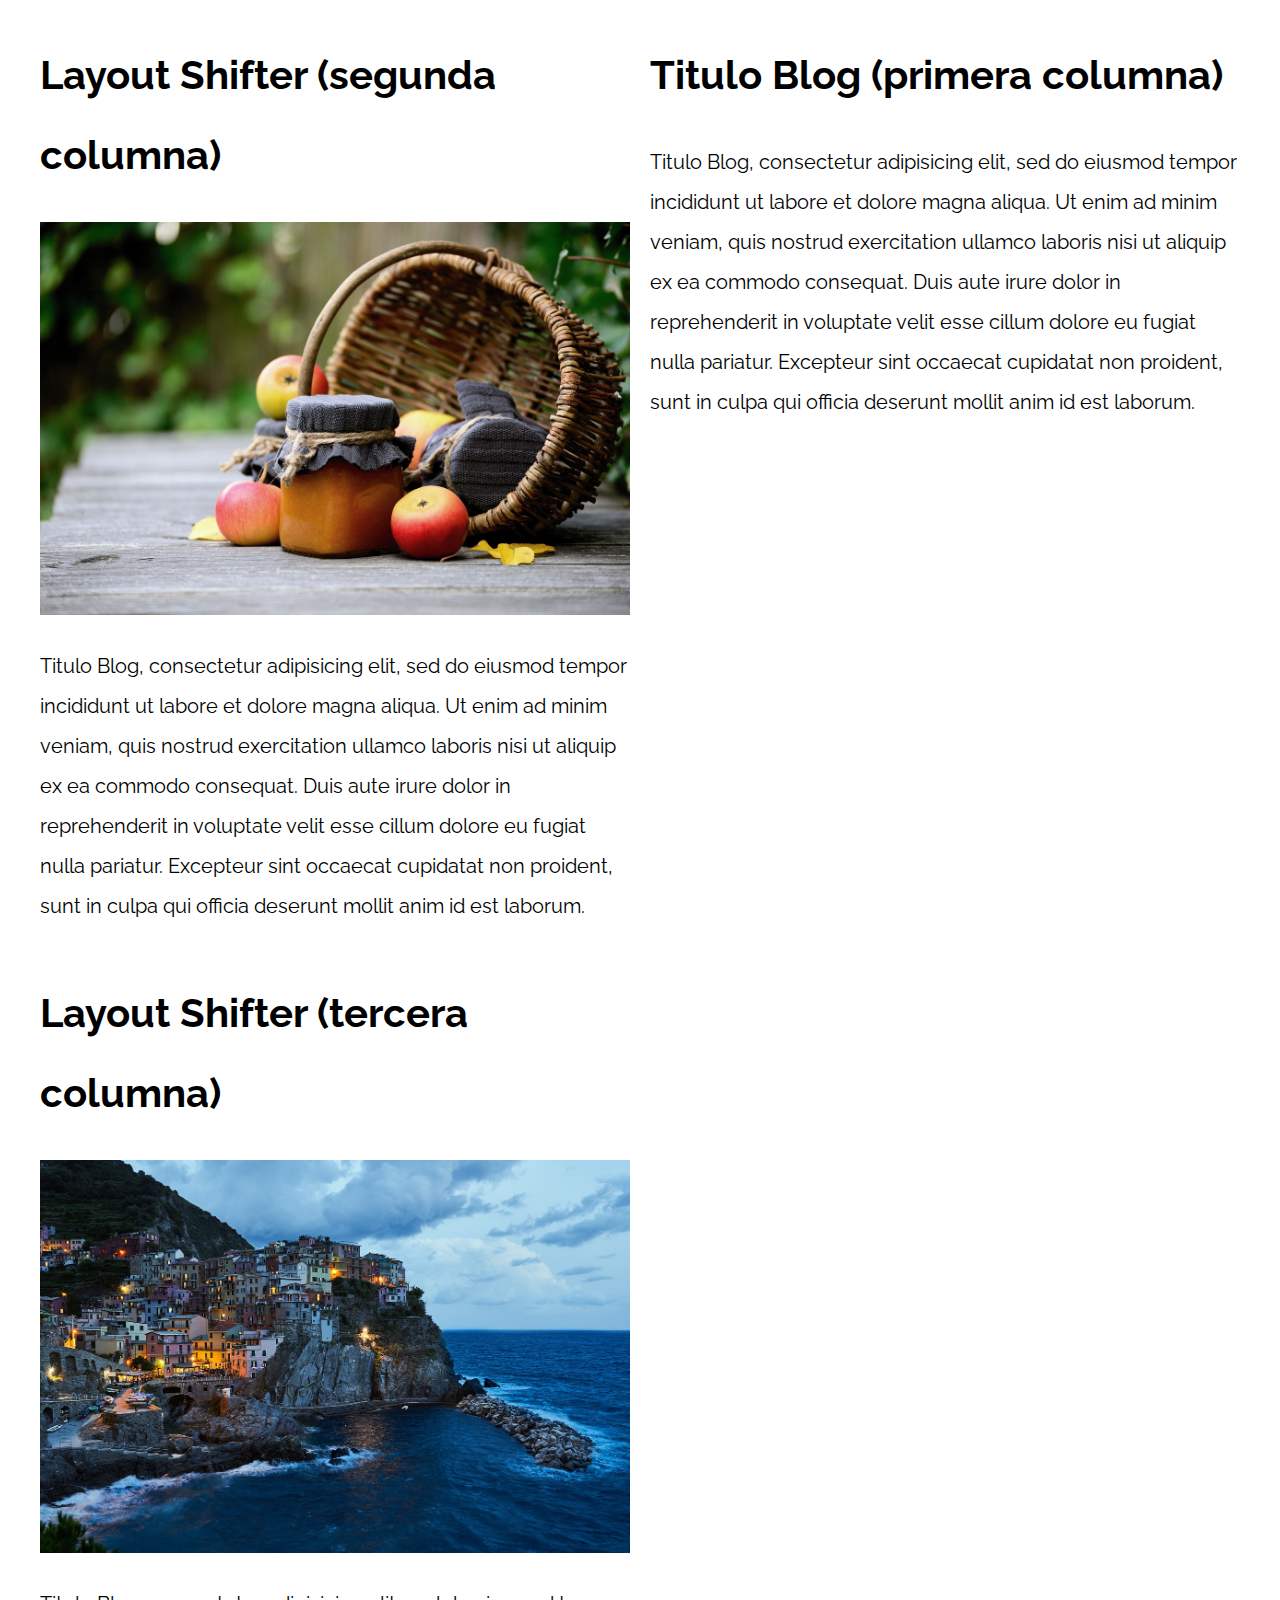
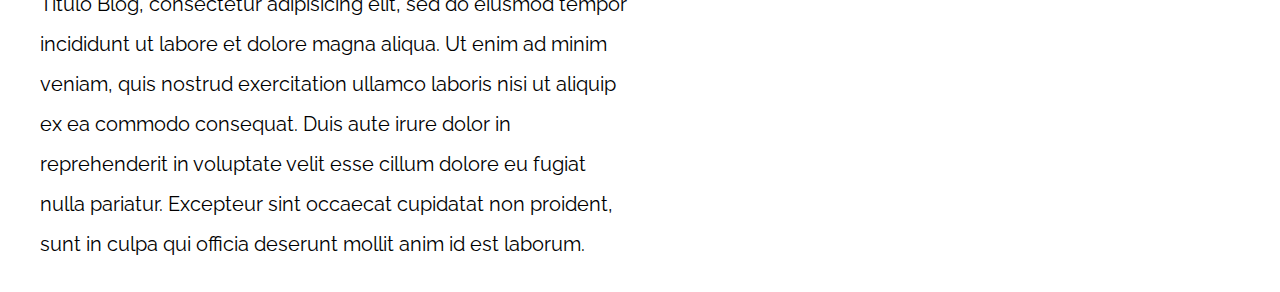
<file: PatronesRWD-Charly/11-layout_shifter_css_grid/index.html>
<!DOCTYPE html>
<html>

<head>
    <meta charset="utf-8">
    <title>Patrones Responsive Web Design</title>
    <link rel="stylesheet" href="https://necolas.github.io/normalize.css/8.0.1/normalize.css">
    <link href="https://fonts.googleapis.com/css?family=Raleway:400,700,900" rel="stylesheet">
    <link rel="stylesheet" href="css/styles.css">
    <meta name="viewport" content="width=device-width, initial-scale=1">
</head>

<body>

    <div class="contenedor layout-shifter">
        <aside class="sidebar">
            <h1>Titulo Blog (primera columna)</h1>
            <p>
                Titulo Blog, consectetur adipisicing elit, sed do eiusmod tempor incididunt ut labore et dolore magna aliqua. Ut enim ad minim veniam, quis nostrud exercitation ullamco laboris nisi ut aliquip ex ea commodo consequat. Duis aute irure dolor in reprehenderit
                in voluptate velit esse cillum dolore eu fugiat nulla pariatur. Excepteur sint occaecat cupidatat non proident, sunt in culpa qui officia deserunt mollit anim id est laborum.
            </p>
        </aside>

        <main class="contenido-principal">
            <article class="entrada-blog">
                <h1>Layout Shifter (segunda columna)</h1>
                <img src="img/imagen1.jpg">
                <p>
                    Titulo Blog, consectetur adipisicing elit, sed do eiusmod tempor incididunt ut labore et dolore magna aliqua. Ut enim ad minim veniam, quis nostrud exercitation ullamco laboris nisi ut aliquip ex ea commodo consequat. Duis aute irure dolor in reprehenderit
                    in voluptate velit esse cillum dolore eu fugiat nulla pariatur. Excepteur sint occaecat cupidatat non proident, sunt in culpa qui officia deserunt mollit anim id est laborum.
                </p>
            </article>

            <article class="entrada-blog">
                <h1>Layout Shifter (tercera columna)</h1>
                <img src="img/imagen2.jpg">
                <p>
                    Titulo Blog, consectetur adipisicing elit, sed do eiusmod tempor incididunt ut labore et dolore magna aliqua. Ut enim ad minim veniam, quis nostrud exercitation ullamco laboris nisi ut aliquip ex ea commodo consequat. Duis aute irure dolor in reprehenderit
                    in voluptate velit esse cillum dolore eu fugiat nulla pariatur. Excepteur sint occaecat cupidatat non proident, sunt in culpa qui officia deserunt mollit anim id est laborum.
                </p>
            </article>
        </main>
    </div>

</body>

</html>
</file>
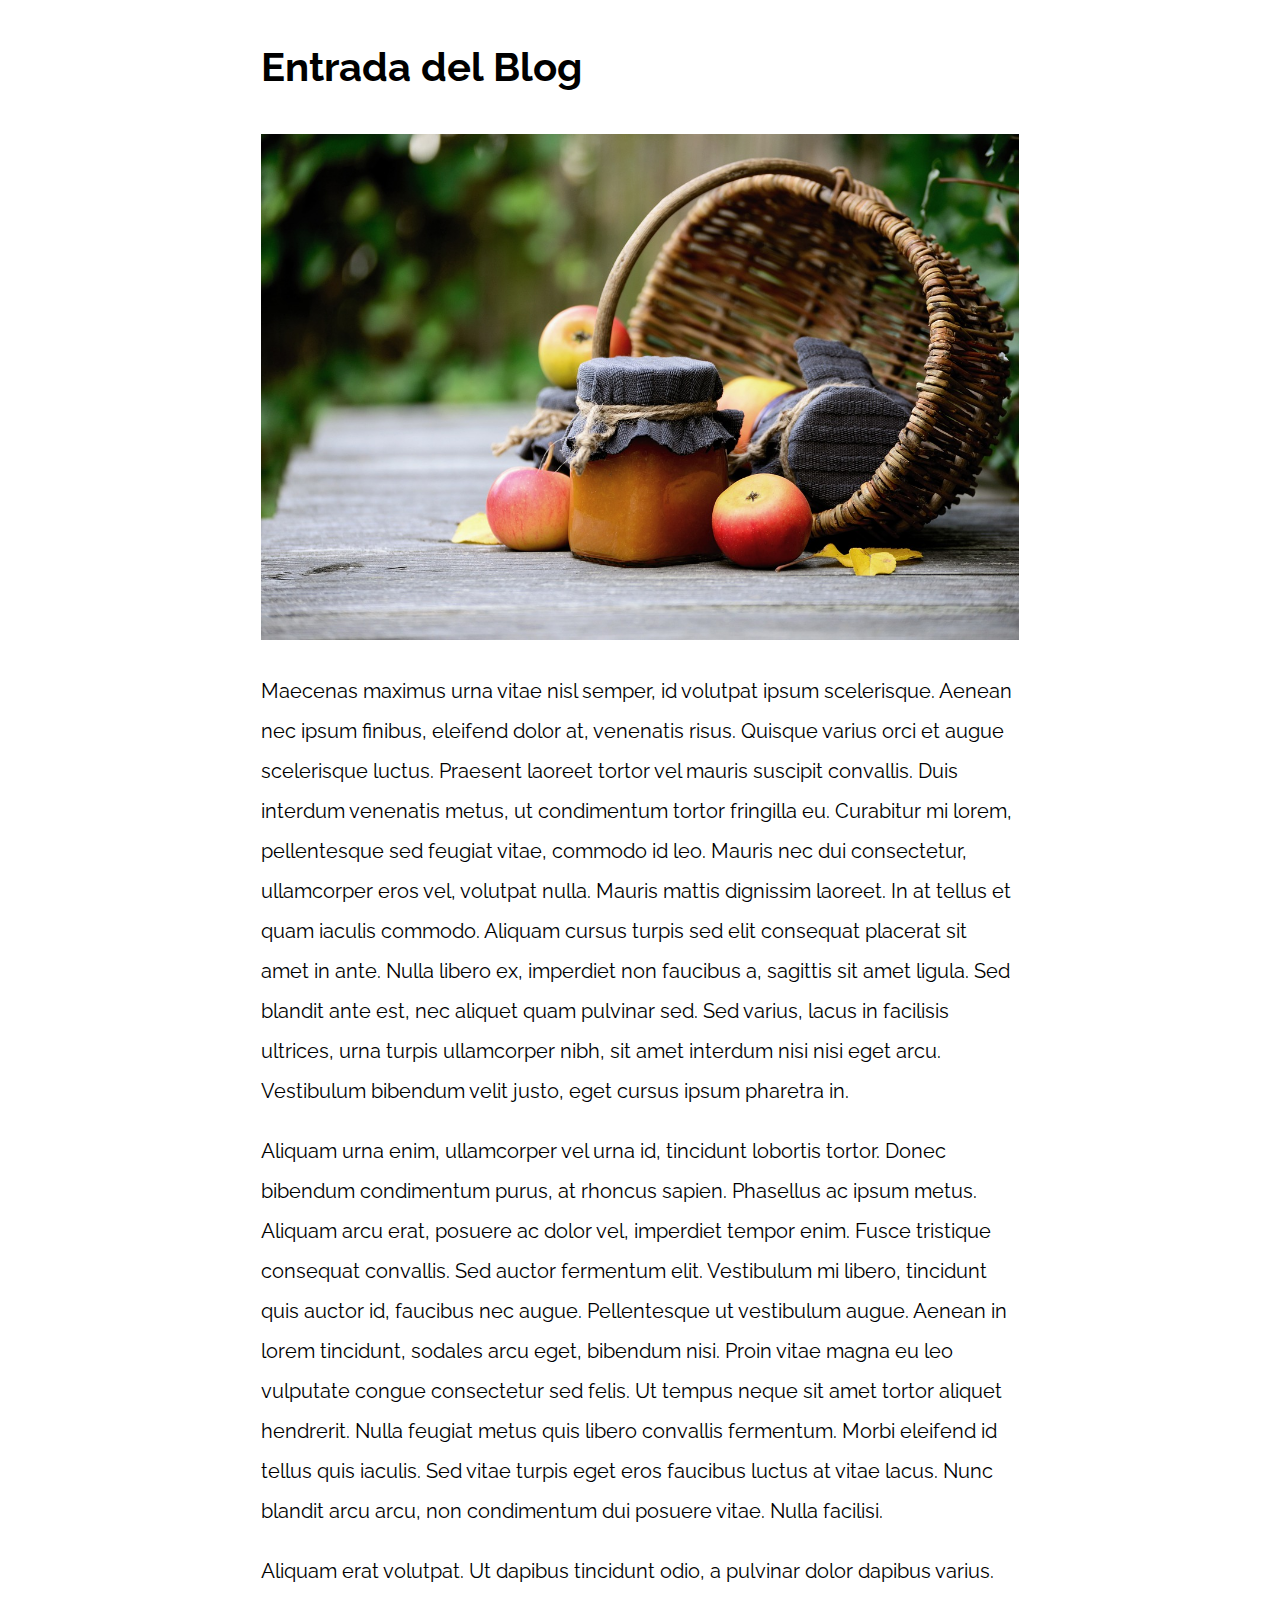
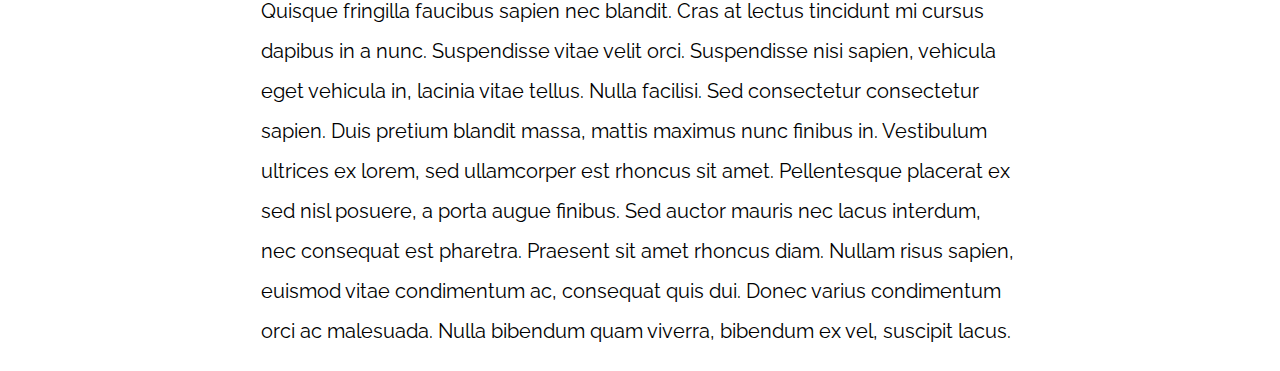
<file: PatronesRWD-Charly/13-mostly_fluid/index.html>
<!DOCTYPE html>
<html>

<head>
    <meta charset="utf-8">
    <title>Patrones Responsive Web Design</title>
    <link rel="stylesheet" href="https://necolas.github.io/normalize.css/8.0.1/normalize.css">
    <link href="https://fonts.googleapis.com/css?family=Raleway:400,700,900" rel="stylesheet">
    <link rel="stylesheet" href="css/styles.css">
    <meta name="viewport" content="width=device-width, initial-scale=1">
</head>

<body>

    <div class="contenedor">
        <article class="entrada-blog">
            <h1>Entrada del Blog</h1>
            <img src="img/imagen1.jpg">

            <p>Maecenas maximus urna vitae nisl semper, id volutpat ipsum scelerisque. Aenean nec ipsum finibus, eleifend dolor at, venenatis risus. Quisque varius orci et augue scelerisque luctus. Praesent laoreet tortor vel mauris suscipit convallis. Duis
                interdum venenatis metus, ut condimentum tortor fringilla eu. Curabitur mi lorem, pellentesque sed feugiat vitae, commodo id leo. Mauris nec dui consectetur, ullamcorper eros vel, volutpat nulla. Mauris mattis dignissim laoreet. In at
                tellus et quam iaculis commodo. Aliquam cursus turpis sed elit consequat placerat sit amet in ante. Nulla libero ex, imperdiet non faucibus a, sagittis sit amet ligula. Sed blandit ante est, nec aliquet quam pulvinar sed. Sed varius, lacus
                in facilisis ultrices, urna turpis ullamcorper nibh, sit amet interdum nisi nisi eget arcu. Vestibulum bibendum velit justo, eget cursus ipsum pharetra in.</p>

            <p>Aliquam urna enim, ullamcorper vel urna id, tincidunt lobortis tortor. Donec bibendum condimentum purus, at rhoncus sapien. Phasellus ac ipsum metus. Aliquam arcu erat, posuere ac dolor vel, imperdiet tempor enim. Fusce tristique consequat
                convallis. Sed auctor fermentum elit. Vestibulum mi libero, tincidunt quis auctor id, faucibus nec augue. Pellentesque ut vestibulum augue. Aenean in lorem tincidunt, sodales arcu eget, bibendum nisi. Proin vitae magna eu leo vulputate
                congue consectetur sed felis. Ut tempus neque sit amet tortor aliquet hendrerit. Nulla feugiat metus quis libero convallis fermentum. Morbi eleifend id tellus quis iaculis. Sed vitae turpis eget eros faucibus luctus at vitae lacus. Nunc
                blandit arcu arcu, non condimentum dui posuere vitae. Nulla facilisi.</p>

            <p>Aliquam erat volutpat. Ut dapibus tincidunt odio, a pulvinar dolor dapibus varius. Quisque fringilla faucibus sapien nec blandit. Cras at lectus tincidunt mi cursus dapibus in a nunc. Suspendisse vitae velit orci. Suspendisse nisi sapien,
                vehicula eget vehicula in, lacinia vitae tellus. Nulla facilisi. Sed consectetur consectetur sapien. Duis pretium blandit massa, mattis maximus nunc finibus in. Vestibulum ultrices ex lorem, sed ullamcorper est rhoncus sit amet. Pellentesque
                placerat ex sed nisl posuere, a porta augue finibus. Sed auctor mauris nec lacus interdum, nec consequat est pharetra. Praesent sit amet rhoncus diam. Nullam risus sapien, euismod vitae condimentum ac, consequat quis dui. Donec varius
                condimentum orci ac malesuada. Nulla bibendum quam viverra, bibendum ex vel, suscipit lacus.</p>
        </article>

    </div>

</body>

</html>
</file>
<file: PatronesRWD-Charly/01-2columnas_iguales_css_grid/css/styles.css>
html {
    box-sizing: border-box;
    font-size: 62.5%;
}

*,
*:before,
*:after {
    box-sizing: inherit;
}

body {
    font-family: 'Raleway', sans-serif;
    font-size: 1.6rem;
}

img {
    max-width: 100%;
}

h1 {
    font-size: 4rem;
}

.contenedor {
    max-width: 1200px;
    width: 95%;
    margin: 0 auto;
}

.entrada-blog a {
    display: inline-block;
    background-color: #2196F3;
    color: white;
    padding: 10px 20px;
    text-decoration: none;
    font-weight: bold;
    text-transform: uppercase;
}

/** CODIGO AQUI **/

@media (min-width: 768px) {
    .dos-columnas{
        display: grid;
        grid-template-columns: 50% 50%;
        grid-template-columns: repeat(2, 50%);   /*esto es lo mismo que el codigo de arriba  */
        grid-template-columns: 1fr 1fr;          /*esto es lo mismo que el codigo de arriba  */
        grid-template-columns: repeat(2, 1fr);   /*esto es lo mismo que el codigo de arriba  */
        column-gap: 2rem;
    }
}
</file>
<file: PatronesRWD-Charly/02-2columnas_iguales_flexbox/css/styles.css>
html {
    box-sizing: border-box;
    font-size: 62.5%;
}

*,
*:before,
*:after {
    box-sizing: inherit;
}

body {
    font-family: 'Raleway', sans-serif;
    font-size: 1.6rem;
}

img {
    max-width: 100%;
}

h1 {
    font-size: 4rem;
}

.contenedor {
    max-width: 1200px;
    width: 95%;
    margin: 0 auto;
}

.entrada-blog a {
    display: inline-block;
    background-color: #2196F3;
    color: white;
    padding: 10px 20px;
    text-decoration: none;
    font-weight: bold;
    text-transform: uppercase;
}

/** CODIGO AQUI **/

@media (min-width: 768px) {
    .dos-columnas {
        display: flex;
        justify-content: space-between;
        /* gap: 2rem ; */ /* esta sintaxias no tiene aun mucho soporte en todos los navegadores es menos codigo y tiene la misma funcion que flex y flex-basis*/
    }

    .entrada-blog{
        flex: 0 0  calc(50% - 1rem); /* 0 factor de crecimiento  0 factor de mas pequeño */
        flex-basis: calc( 50% - 1rem); /* esta sintaxis es lo mismo que la de arriba */
    }
}
</file>
<file: PatronesRWD-Charly/03-3columnas_iguales_css_grid/css/styles.css>
html {
    box-sizing: border-box;
    font-size: 62.5%;
}

*,
*:before,
*:after {
    box-sizing: inherit;
}

body {
    font-family: 'Raleway', sans-serif;
    font-size: 1.6rem;
}

img {
    max-width: 100%;
}

h1 {
    font-size: 4rem;
}

.contenedor {
    max-width: 1200px;
    width: 95%;
    margin: 0 auto;
}

.entrada-blog a {
    display: inline-block;
    background-color: #2196F3;
    color: white;
    padding: 10px 20px;
    text-decoration: none;
    font-weight: bold;
    text-transform: uppercase;
}

/** CODIGO AQUI **/

@media (min-width: 768px) {
    .tres-columnas{
        display: grid;
        grid-template-columns: repeat(3, 1fr);
       /* grid-template-columns: 33.3% 33.3% 33.3%; */ /*esta sintaxis es lo mismo que la de arriba*/
        column-gap: 2rem;
    }
}
</file>
<file: PatronesRWD-Charly/04-3columnas_iguales_flexbox/css/styles.css>
html {
    box-sizing: border-box;
    font-size: 62.5%;
}

*,
*:before,
*:after {
    box-sizing: inherit;
}

body {
    font-family: 'Raleway', sans-serif;
    font-size: 1.6rem;
}

img {
    max-width: 100%;
}

h1 {
    font-size: 4rem;
}

.contenedor {
    max-width: 1200px;
    width: 95%;
    margin: 0 auto;
}

.entrada-blog a {
    display: inline-block;
    background-color: #2196F3;
    color: white;
    padding: 10px 20px;
    text-decoration: none;
    font-weight: bold;
    text-transform: uppercase;
}

/** CODIGO AQUI **/

@media (min-width: 768px) {
    .tres-columnas {
        display: flex;
       /* gap: 2rem; */ /*esta sintaxis no tiene mucho soporte */
       justify-content: space-between;
    }

    .entrada-blog {
        flex: 0 0 calc(33.3% - 1rem);
    }
   
}
</file>
<file: PatronesRWD-Charly/05-3columnas_css_grid/css/styles.css>
html {
    box-sizing: border-box;
    font-size: 62.5%;
}

*,
*:before,
*:after {
    box-sizing: inherit;
}

body {
    font-family: 'Raleway', sans-serif;
    font-size: 1.6rem;
    line-height: 2;
}

img {
    max-width: 100%;
}

h1 {
    font-size: 4rem;
}

h2 {
    font-size: 3.2rem;
}

.contenedor {
    max-width: 1200px;
    width: 95%;
    margin: 0 auto;
}

p {
    font-size: 2rem;
}

.entrada-blog a {
    display: inline-block;
    background-color: #2196F3;
    color: white;
    padding: 10px 20px;
    text-decoration: none;
    font-weight: bold;
    text-transform: uppercase;
}


/** CODIGO AQUI **/

@media (min-width:768px) {
    .contenedor-grid {
        display: grid;
        grid-template-areas: "izquierda contenido derecha";
        /*grid-template-columns: 20% 60% 20%;*/ /*si no queremos trabajar con porcentajes podemos poner otra sintaxis */
        grid-template-columns: 1fr 3fr 1fr;
        grid-auto-flow: column;
        column-gap: 2rem;
    }

    .contenido-principal {
        grid-area: contenido ;
       /* grid-column: 2 / 3; */
    }

    .sidebar-1 {
        grid-area: izquierda;
       /* grid-column: 1 / 2;  */
    }
}
</file>
<file: PatronesRWD-Charly/06-3columnas_flexbox/css/styles.css>
html {
    box-sizing: border-box;
    font-size: 62.5%;
}

*,
*:before,
*:after {
    box-sizing: inherit;
}

body {
    font-family: 'Raleway', sans-serif;
    font-size: 1.6rem;
    line-height: 2;
}

img {
    max-width: 100%;
}

h1 {
    font-size: 4rem;
}

h2 {
    font-size: 3.2rem;
}

p {
    font-size: 2rem;
}

.contenedor {
    max-width: 1200px;
    width: 95%;
    margin: 0 auto;
}

.entrada-blog a {
    display: inline-block;
    background-color: #2196F3;
    color: white;
    padding: 10px 20px;
    text-decoration: none;
    font-weight: bold;
    text-transform: uppercase;
}

/** CODIGO AQUI **/

@media (min-width: 768px) {
    .contenedor-flex {
        display: flex;
        justify-content: space-between;
    }

    .contenido-principal {
        flex-basis: calc(60% - 1rem);
    }

    .sidebar {
        flex-basis: calc(20% - 1rem);
    }

    .sidebar-1 {
        order: -1;
    }
}
</file>
<file: PatronesRWD-Charly/07-column_drop_css_grid/css/styles.css>
html {
    box-sizing: border-box;
    font-size: 62.5%;
}

*,
*:before,
*:after {
    box-sizing: inherit;
}

body {
    font-family: 'Raleway', sans-serif;
    font-size: 1.6rem;
    line-height: 2;
}

img {
    max-width: 100%;
}

h1 {
    font-size: 4rem;
}

h2 {
    font-size: 3.2rem;
}

p {
    font-size: 2rem;
}

.contenedor {
    max-width: 1200px;
    width: 95%;
    margin: 0 auto;
}

.entrada-blog a {
    display: inline-block;
    background-color: #2196F3;
    color: white;
    padding: 10px 20px;
    text-decoration: none;
    font-weight: bold;
    text-transform: uppercase;
}



/** CODIGO AQUI **/

@media (min-width: 480px) {
    .column-drop-css {
        display: grid;
        grid-template-columns: repeat(2, 1fr);
        gap: 2rem;
    }

    .primera {
        grid-column: 1 / 3;
        grid-row: 2 / 3;
    }  
    
    .segunda {
        grid-column: 2 / 3;
        grid-row: 1 / 3;
    }

}


@media (min-width: 768px) {
    .column-drop-css {
        grid-template-columns:  repeat(3, 1fr);
    }

    .primera {
        grid-column: 2 / 3;
        grid-row: unset;
    }

    .segunda {
        grid-column: 3 / 4;
        grid-row: unset;
    }
}
</file>
<file: PatronesRWD-Charly/08-column_drop_flexbox/css/styles.css>
html {
    box-sizing: border-box;
    font-size: 62.5%;
}

*,
*:before,
*:after {
    box-sizing: inherit;
}

body {
    font-family: 'Raleway', sans-serif;
    font-size: 1.6rem;
    line-height: 2;
}

img {
    max-width: 100%;
}

h1 {
    font-size: 4rem;
}

h2 {
    font-size: 3.2rem;
}

p {
    font-size: 2rem;
}

.contenedor {
    max-width: 1200px;
    width: 95%;
    margin: 0 auto;
}

.entrada-blog a {
    display: inline-block;
    background-color: #2196F3;
    color: white;
    padding: 10px 20px;
    text-decoration: none;
    font-weight: bold;
    text-transform: uppercase;
}

/** CODIGO AQUI **/

@media (min-width: 480px) {
    .column-drop-flex {
        display: flex;
        justify-content: space-between;
        flex-wrap: wrap;
    }

    .contenido-principal,
    .primera {
        flex-basis: calc(50% - 1rem);
    }
}


@media (min-width: 768px) {
    .contenido-principal,
    .primera,
    .segunda {
        flex: 0 0 calc(33.3% - 2rem);
    }
}
</file>
<file: PatronesRWD-Charly/09-con_sidebar_css_grid/css/styles.css>
html {
    box-sizing: border-box;
    font-size: 62.5%;
}

*,
*:before,
*:after {
    box-sizing: inherit;
}

body {
    font-family: 'Raleway', sans-serif;
    font-size: 1.6rem;
    line-height: 2;
}

img {
    max-width: 100%;
}

h1 {
    font-size: 4rem;
}

h2 {
    font-size: 3.2rem;
}

p {
    font-size: 2rem;
}

.contenedor {
    max-width: 1200px;
    width: 95%;
    margin: 0 auto;
}

.entrada-blog a {
    display: inline-block;
    background-color: #2196F3;
    color: white;
    padding: 10px 20px;
    text-decoration: none;
    font-weight: bold;
    text-transform: uppercase;
}

/** CODIGO AQUI **/

@media (min-width: 768px) {
    .con-sidebar {
        display: grid;
        grid-template-columns: 3fr 1fr; /*si queremos que cambie de posicion cambiamos a 1fr 3fr asi queda mas pequeño de lado derecho*/
        column-gap: 4rem;
        grid-auto-flow: column; /* esta sintaxis va arreglar automaticamente lo de la sintaxis de comentamos */
        /*grid-auto-flow le va adecir a css grid tome el control solo que los acomode en columnas */
    }

    aside {
        grid-column: 2 / 3; /* si cambiamos de 1 / 2  para que se coloque el aside de lado izquierdo */
       /* grid-row: 1 / 3; */
    }

    /*article {
        grid-column: 2 / 3;
    } */  /* de esta forma es mas largo el codigo */
}
</file>
<file: PatronesRWD-Charly/10-con_sidebar_flexbox/css/styles.css>
html {
    box-sizing: border-box;
    font-size: 62.5%;
}

*,
*:before,
*:after {
    box-sizing: inherit;
}

body {
    font-family: 'Raleway', sans-serif;
    font-size: 1.6rem;
    line-height: 2;
}

img {
    max-width: 100%;
}

h1 {
    font-size: 4rem;
}

h2 {
    font-size: 3.2rem;
}

p {
    font-size: 2rem;
}

.contenedor {
    max-width: 1200px;
    width: 95%;
    margin: 0 auto;
}

.entrada-blog a {
    display: inline-block;
    background-color: #2196F3;
    color: white;
    padding: 10px 20px;
    text-decoration: none;
    font-weight: bold;
    text-transform: uppercase;
}


/** CODIGO AQUI **/

@media (min-width: 768px) {
    .con-sidebar {
        display: flex;
        gap: 2rem;
    }
    aside {
        flex: 1;
    }

    article {
        flex: 3;
    }
}
</file>
<file: PatronesRWD-Charly/11-layout_shifter_css_grid/css/styles.css>
html {
    box-sizing: border-box;
    font-size: 62.5%;
}

*,
*:before,
*:after {
    box-sizing: inherit;
}

body {
    font-family: 'Raleway', sans-serif;
    font-size: 1.6rem;
    line-height: 2;
}

img {
    max-width: 100%;
}

h1 {
    font-size: 4rem;
}

h2 {
    font-size: 3.2rem;
}

p {
    font-size: 2rem;
}

.contenedor {
    max-width: 1200px;
    width: 95%;
    margin: 0 auto;
}

.entrada-blog a {
    display: inline-block;
    background-color: #2196F3;
    color: white;
    padding: 10px 20px;
    text-decoration: none;
    font-weight: bold;
    text-transform: uppercase;
}


/** CODIGO AQUI **/

@media (min-width: 768px) {
    .layout-shifter {
        display: grid;
        grid-template-areas: "contenido"
                              "inferior";
    }

    .sidebar {
        grid-area: inferior;
    }

    .contenido-principal {
        grid-area: contenido;
        display: grid;
        grid-template-areas: "entrada1 entrada2";
        grid-template-columns: repeat(2, 1fr);
        column-gap: 2rem;
    }
}


@media (min-width: 992px) {
        .layout-shifter {
            grid-template-areas: "contenido sidebar";
            column-gap: 2rem;
        }
        .sidebar {
            grid-area: sidebar;
        }

        .contenido-principal {
            grid-area: contenido;

            grid-template-areas: "entrada1"
                                 "entrada2";
            grid-template-columns: unset;                     

        }
}
</file>
<file: PatronesRWD-Charly/13-mostly_fluid/css/styles.css>
html {
    box-sizing: border-box;
    font-size: 62.5%;
}

*,
*:before,
*:after {
    box-sizing: inherit;
}

body {
    font-family: 'Raleway', sans-serif;
    font-size: 1.6rem;
    line-height: 2;
}
h1 {
    font-size: 4rem;
}

h2 {
    font-size: 3.2rem;
}

p {
    font-size: 2rem;
}

.entrada-blog a {
    display: inline-block;
    background-color: #2196F3;
    color: white;
    padding: 10px 20px;
    text-decoration: none;
    font-weight: bold;
    text-transform: uppercase;
}

/** CODIGO AQUI **/

.contenedor {
    max-width: 120rem;
    width: 95%;
    margin: 0 auto;
}

@media (min-width:768px) {
    .contenedor{
        width: 80%;
    }
}

@media (min-width: 992px) {
        .contenedor {
            width: 60%;
        }
}

img {
    max-width: 100%;
}
</file>
